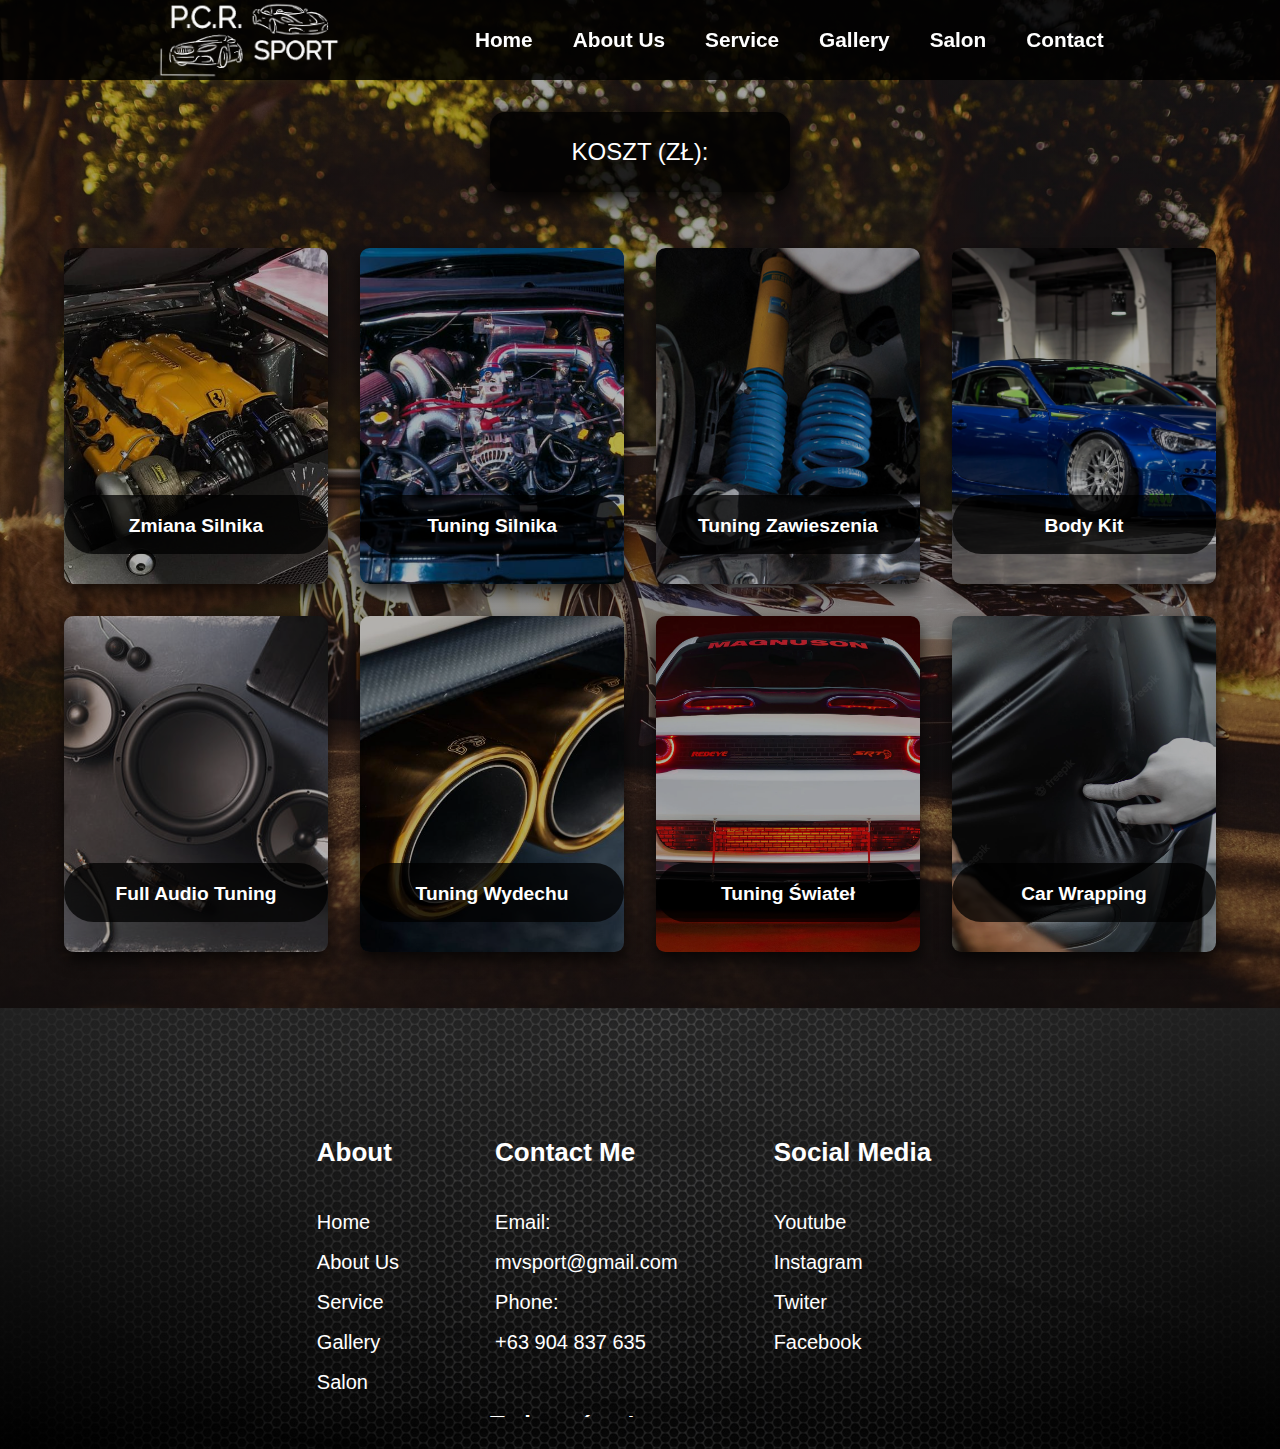
<file: projekty/Serwis samochodowy (Usługi nowe), Mateusz Irzyk 3TIa/usługi.html>
<!DOCTYPE html>
<html lang="en">
<head>
    <meta charset="UTF-8">
    <meta http-equiv="X-UA-Compatible" content="IE=edge">
    <meta name="viewport" content="width=device-width, initial-scale=1.0">
    <title>P.C.R Sport - Service</title>
    <link rel="stylesheet" href="https://cdnjs.cloudflare.com/ajax/libs/font-awesome/5.15.3/css/all.min.css" integrity="sha512-iBBXm8fW90+nuLcSKlbmrPcLa0OT92xO1BIsZ+ywDWZCvqsWgccV3gFoRBv0z+8dLJgyAHIhR35VZc2oM/gI1w==" crossorigin="anonymous" referrerpolicy="no-referrer" />
    <link rel="stylesheet" href="./css/style2.css">
    <link rel ="icon" href ="./img/freeicon.png" type = "image/icon">
</head>
<body>
    <div class="container">
        <nav id="navbar">
            <a href="./SerwisSamochodowy.html" class="Brand"><img src="./logo zrobione z logomakr/Białe wersja końcowa.png" alt="logo" class="brand-logo"></a>
            <div class="naw">
                <ul>
                    <li><a href="./SerwisSamochodowy.html#home">Home</a></li>
                    <li><a href="./SerwisSamochodowy.html#aboutus">About Us</a></li>
                    <li><a href="./SerwisSamochodowy.html#service">Service</a></li>
                    <li><a href="./SerwisSamochodowy.html#gallery">Gallery</a></li>
                    <li><a href="./SerwisSamochodowy.html#salon">Salon</a></li>
                    <li><a href="./SerwisSamochodowy.html#contact">Contact</a></li>
                </ul>
            </div>
        </nav>
        <section id="service">
            <div class="wynik-place">
                <div class="service-wynik">
                    <p id="output">koszt (zł):</p>
                </div>
            </div>
            <div class="service-grid">
                <div class="service">
                    <input type="checkbox" id="usl1" onclick="zaplata()"/>
                    <label for="usl1">
                        <img class="l-img l1" src="./img/usługi/engineswap.jpg" alt="engine swap">
                    </label>
                    <div class="service-content">
                        <h1 class="service-tytul">
                            Zmiana Silnika
                        </h1>
                    </div> 
                </div>
                <div class="service">
                    <input type="checkbox" id="usl2" onclick="zaplata()"/>
                    <label for="usl2">
                        <img class="l-img l2" src="./img/usługi/enginet.jpg" alt="engine swap">
                    </label>
                    <div class="service-content">
                        <h1 class="service-tytul">
                            Tuning Silnika
                        </h1>
                    </div>  
                </div>
                <div class="service">
                    <input type="checkbox" id="usl3" onclick="zaplata()"/>
                    <label for="usl3">
                        <img class="l-img l3" src="./img/usługi/suspension.jpg" alt="engine swap">
                    </label>
                    <div class="service-content">
                        <h1 class="service-tytul">
                            Tuning Zawieszenia
                        </h1>
                    </div>  
                </div>
                <div class="service">
                    <input type="checkbox" id="usl4" onclick="zaplata()"/>
                    <label for="usl4">
                        <img class="l-img l4"  src="./img/usługi/bodykit4.webp" alt="engine swap">
                    </label>
                    <div class="service-content">
                        <h1 class="service-tytul">
                            Body Kit
                        </h1>
                    </div>  
                </div>
                <div class="service">
                    <input type="checkbox" id="usl5" onclick="zaplata()"/>
                    <label for="usl5">
                        <img class="l-img l5" src="./img/usługi/audio.jpg" alt="engine swap">
                    </label>
                    <div class="service-content">
                        <h1 class="service-tytul">
                            Full Audio Tuning
                        </h1>
                    </div>  
                </div>
                <div class="service">
                    <input type="checkbox" id="usl6" onclick="zaplata()"/>
                    <label for="usl6">
                        <img class="l-img l6" src="./img/usługi/wydech.jpg" alt="engine swap">
                    </label>
                    <div class="service-content">
                        <h1 class="service-tytul">
                            Tuning wydechu 
                        </h1>
                    </div>  
                </div>
                <div class="service">
                    <input type="checkbox" id="usl7" onclick="zaplata()"/>
                    <label for="usl7">
                        <img class="l-img l7" src="./img/usługi/światła.webp" alt="engine swap">
                    </label>
                    <div class="service-content">
                        <h1 class="service-tytul">
                            Tuning Świateł
                        </h1>
                    </div>  
                </div>
                <div class="service">
                    <input type="checkbox" id="usl8" onclick="zaplata()"/>
                    <label for="usl8">
                        <img class="l-img l8" src="./img/usługi/oklejina1.webp" alt="engine swap">
                    </label>
                    <div class="service-content">
                        <h1 class="service-tytul">
                            Car Wrapping
                        </h1>
                    </div>  
                </div>
            </div>
        </section>
        <div id="contact">
            <div class="footer-conatiner">
                <section class="footer">
                    <div class="footer">
                        <div class="footer-items footer-1">
                            <h2>About</h2>
                            <a href="./SerwisSamochodowy.html#home">Home</a>
                            <a href="./SerwisSamochodowy.html#aboutus">About Us</a>
                            <a href="#service">Service</a>
                            <a href="./SerwisSamochodowy.html#gallery">Gallery</a>
                            <a href="./SerwisSamochodowy.html#salon">Salon</a>
                        </div>
                        <div class="footer-items footer-2">
                            <h2>Contact Me</h2>
                            <p>Email:</p>
                                <a href="#contact">mvsport@gmail.com</a>
                            <p>Phone:</p>
                                <a href="#contact">+63 904 837 635</a>
                        </div>
                        <div class="footer-items footer-3">
                            <h2>Social Media</h2>
                            <a href="#contact">Youtube</a>
                            <a href="#contact">Instagram</a>
                            <a href="#contact">Twiter</a>
                            <a href="#contact">Facebook</a>
                        </div>
                        <div class="footer-mapp">
                            <h2 class="mapa">Tu jesteśmy!</h2>
                            <div>
                                <iframe src="https://www.google.com/maps/embed?pb=!1m18!1m12!1m3!1d423283.4355486934!2d-118.69191444634339!3d34.02073049814805!2m3!1f0!2f0!3f0!3m2!1i1024!2i768!4f13.1!3m3!1m2!1s0x80c2c75ddc27da13%3A0xe22fdf6f254608f4!2sLos%20Angeles%2C%20Kalifornia%2C%20Stany%20Zjednoczone!5e0!3m2!1spl!2spl!4v1653736891746!5m2!1spl!2spl" width="100%" height="200px" style="border:0;" allowfullscreen="" loading="lazy" referrerpolicy="no-referrer-when-downgrade"></iframe>
                            </div>
                            <!--<input id="email-footer" type="email" placeholder="..." >
                            <input type="submit" value="Send" id="footer-email-btn">-->
                        </div>
                    </div>
                </section>
            </div>
        </div>
    </div>
    <script type="text/javascript">
        var lastScrollTop = 0;
            navbar = document.getElementById("navbar")
        window.addEventListener("scroll", function(){
            var scrollTop = window.pageYOffset || document
                .documentElement.scrollTop;
            if (scrollTop > lastScrollTop){
                navbar.style.top="-80px";
            } else {
                navbar.style.top="0";
            }
            lastScrollTop = scrollTop;
        })

        function zaplata() {
            var cena=0;
            if(document.getElementById('usl1').checked) cena+=32000;
            if(document.getElementById('usl2').checked) cena+=4700;
            if(document.getElementById('usl3').checked) cena+=5100;
            if(document.getElementById('usl4').checked) cena+=9300;
            if(document.getElementById('usl5').checked) cena+=2600;
            if(document.getElementById('usl6').checked) cena+=1500;
            if(document.getElementById('usl7').checked) cena+=3000;
            if(document.getElementById('usl8').checked) cena+=16800;

            document.getElementById('output').innerHTML="koszt (zł): "+cena;
        }
      </script>
</body>
</html>
</file>
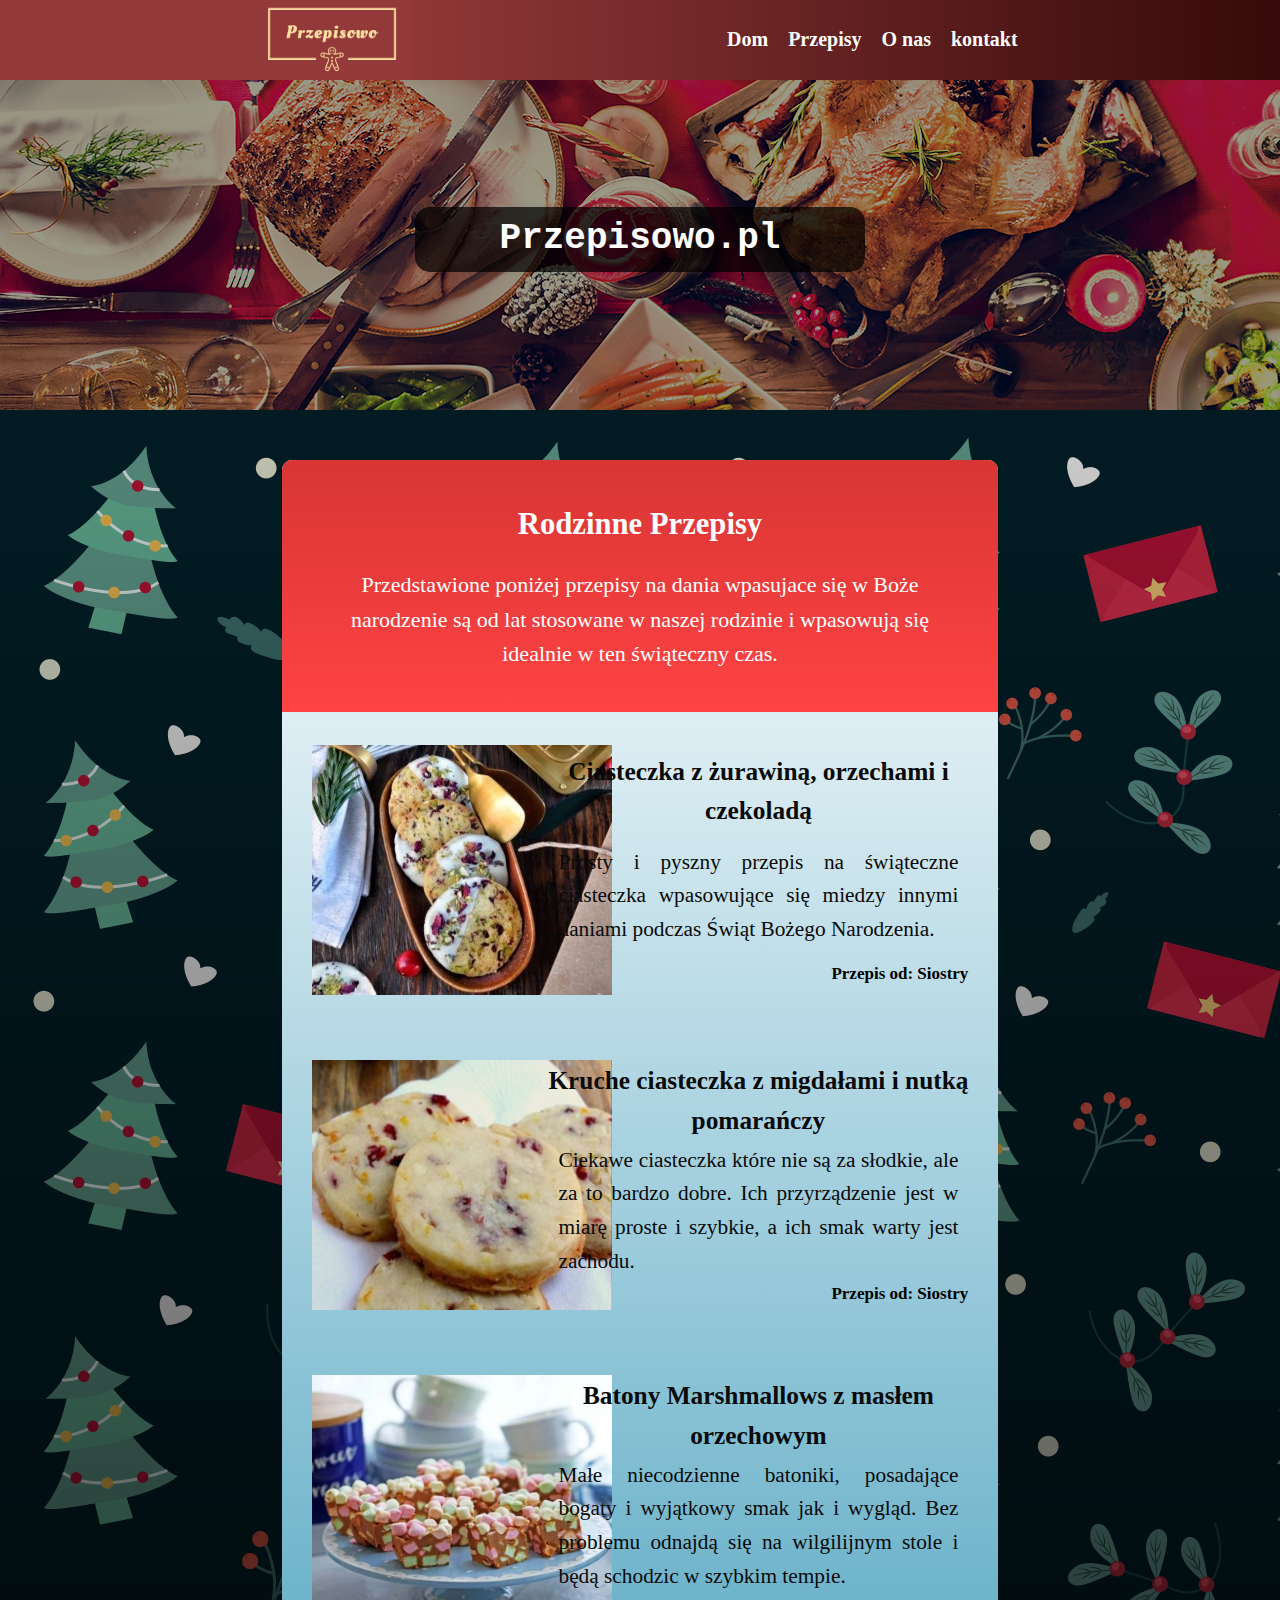
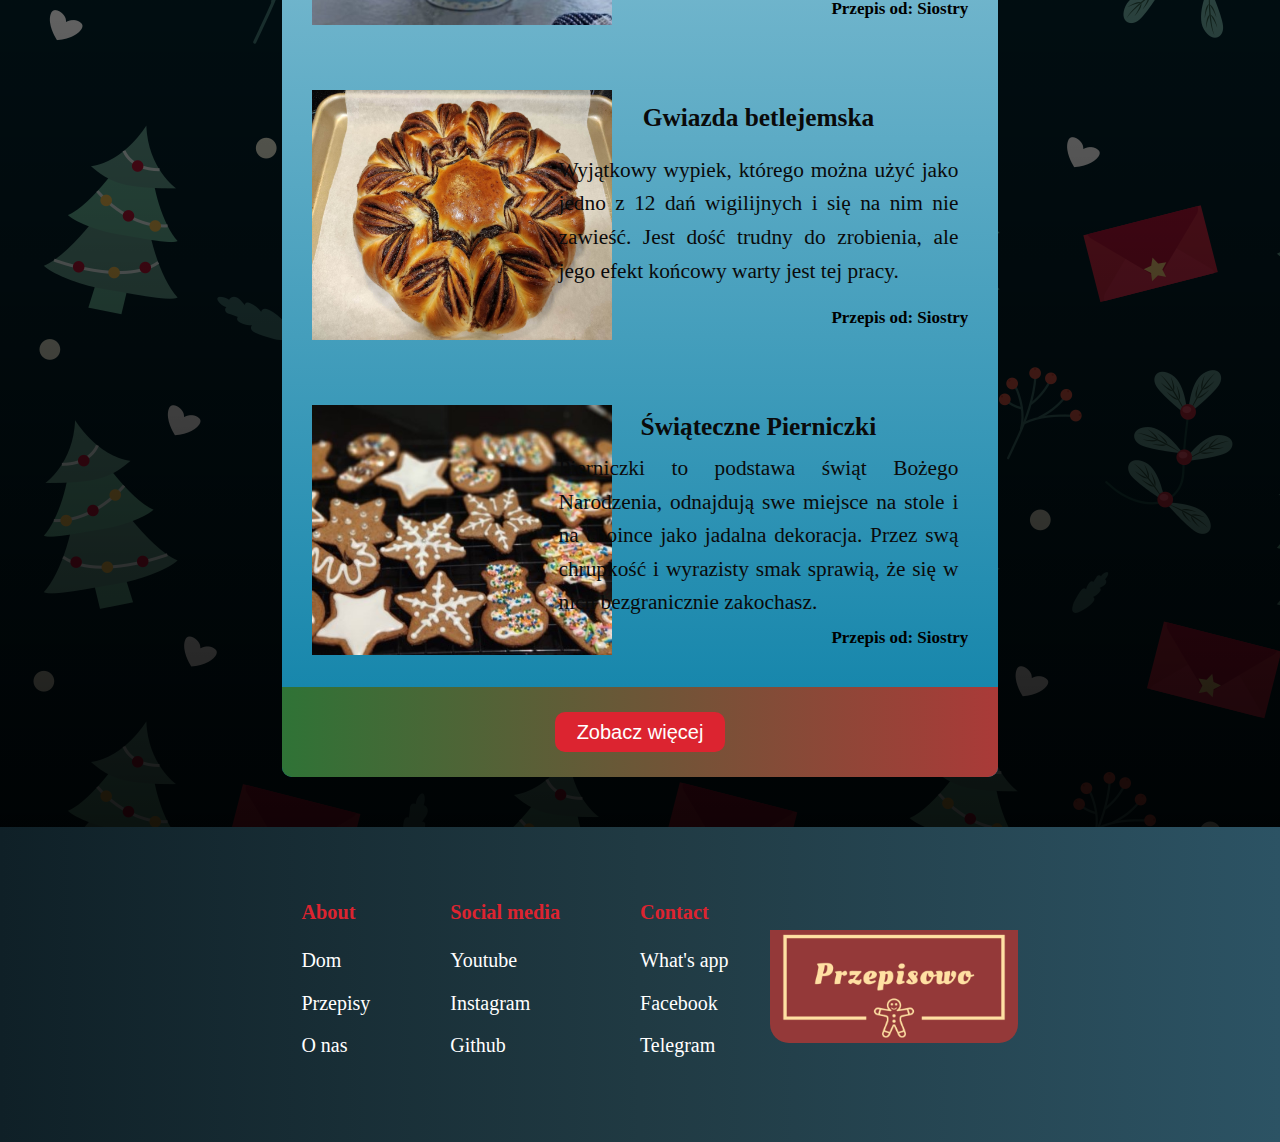
<file: projekty/Strona z przepisami (koniec), Mateusz Irzyk 3TIa/Przepisowo.html>
<!DOCTYPE html>
<html lang="en">
    <head>
        <meta charset="UTF-8">
        <meta http-equiv="X-UA-Compatible" content="IE=edge">
        <meta name="viewport" content="width=device-width, initial-scale=1.0">
        <title>Przpisxwx.pl</title>
        <link rel="stylesheet" href="./css/style.css">
        <script defer src="./js/script1.js"></script>
    </head>
    <body>
        <!--Mateusz Irzyk 3TIa, główna strona-->
        <div class="container">
            <div class="nav-bar">
                <nav>
                    <a href="#" class="logo"><img src="./img/logo/linkedin_banner_image_1.png" alt="przepisxwx" class="logo-img"></a>
                    <ul>
                        <li><a href="#">Dom</a></li>
                        <li><a href="./Przepisy/przepisy.html">Przepisy</a></li>
                        <li><a href="./O nas/About.html">O nas</a></li>
                        <li><a href="#contact">kontakt</a></li>
                    </ul>
                </nav>
                <div id="progres"></div>
            </div>
            <section id="banner">
                <div class="bname">
                    <div class="banner-content-area">
                        <h2 class="banner-content">Przepisowo.pl</h2>
                    </div>
                </div>
            </section>
            <section id="home">
                <div class="home-content">
                    <div class="home-entry">
                        <h3>Rodzinne Przepisy</h3>
                        <p>Przedstawione poniżej przepisy na dania wpasujace się w Boże narodzenie są od lat stosowane w naszej rodzinie i wpasowują się idealnie w ten świąteczny czas.</p>
                    </div>
                    <div class="home-grid">
                        <div class="home-recipe recipe-1">
                            <div class="h-left">
                                <a href="./dania świateczne/Danie pierwsze.html"><img src="./img/dania/ciastka1.jpg" alt="Potrawa"></a>
                            </div>
                            <div class="h-right">
                                <div class="home-right-place">
                                    <a href="./dania świateczne/Danie pierwsze.html" class="potrawa-n"><h2>Ciasteczka z żurawiną, orzechami i czekoladą</h2></a>
                                    <p>Prosty i pyszny przepis na świąteczne ciasteczka wpasowujące się miedzy innymi daniami podczas Świąt Bożego Narodzenia. </p>
                                    <span class="home-recipe-autor">Przepis od: Siostry</span>
                                </div>
                            </div>
                        </div>
                        <div class="home-recipe recipe-2">
                            <div class="h-left">
                                <a href="./dania świateczne/Danie drugie.html"><img src="./img/dania/ciastka2.jpg" alt="Potrawa"></a>
                            </div>
                            <div class="h-right">
                                <div class="home-right-place">
                                    <a href="./dania świateczne/Danie drugie.html" class="potrawa-n"><h2>Kruche ciasteczka z migdałami i nutką pomarańczy</h2></a>
                                    <p>Ciekawe ciasteczka które nie są za słodkie, ale za to bardzo dobre. Ich przyrządzenie jest w miarę proste i szybkie, a ich smak warty jest zachodu.</p>
                                    <span class="home-recipe-autor">Przepis od: Siostry</span>
                                </div>
                            </div>
                        </div>
                        <div class="home-recipe recipe-3">
                            <div class="h-left">
                                <a href="./dania świateczne/Danie trzecie.html"><img src="./img/dania/ciastka3.jpg" alt="Potrawa"></a>
                            </div>
                            <div class="h-right">
                                <div class="home-right-place">
                                    <a href="./dania świateczne/Danie trzecie.html" class="potrawa-n"><h2>Batony Marshmallows z masłem orzechowym</h2></a>
                                    <p>Małe niecodzienne batoniki, posadające bogaty i wyjątkowy smak jak i wygląd. Bez problemu odnajdą się na wilgilijnym stole i będą schodzic w szybkim tempie.</p>
                                    <span class="home-recipe-autor">Przepis od: Siostry</span>
                                </div>
                            </div>
                        </div>
                        <div class="home-recipe recipe-4">
                            <div class="h-left">
                                <a href="./dania świateczne/Danie czwarte.html"><img src="./img/dania/ciastka4.jpg" alt="Potrawa"></a>
                            </div>
                            <div class="h-right">
                                <div class="home-right-place">
                                    <a href="./dania świateczne/Danie czwarte.html" class="potrawa-n"><h2>Gwiazda betlejemska</h2></a>
                                    <p>Wyjątkowy wypiek, którego można użyć jako jedno z 12 dań wigilijnych i się na nim nie zawieść. Jest dość trudny do zrobienia, ale jego efekt końcowy warty jest tej pracy.</p>
                                    <span class="home-recipe-autor">Przepis od: Siostry</span>
                                </div>
                            </div>
                        </div>
                        <div class="home-recipe recipe-5">
                            <div class="h-left">
                                <a href="./dania świateczne/Danie piąte.html"><img src="./img/dania/ciastka5.jpg" alt="Potrawa"></a>
                            </div>
                            <div class="h-right">
                                <div class="home-right-place">
                                    <a href="./dania świateczne/Danie piąte.html" class="potrawa-n"><h2>Świąteczne Pierniczki</h2></a>
                                    <p>Pierniczki to podstawa świąt Bożego Narodzenia, odnajdują swe miejsce na stole i na choince jako jadalna dekoracja. Przez swą chrupkość i wyrazisty smak sprawią, że się w nich bezgranicznie zakochasz.</p>
                                    <span class="home-recipe-autor">Przepis od: Siostry</span>
                                </div>
                            </div>
                        </div>
                        <div class="home-btn">
                            <a href="./Przepisy/przepisy.html"><button class="btn-h">Zobacz więcej</button></a>
                        </div>
                    </div>
                </div>
            </section>
            <section id="contact">
                <footer>
                        <div class="footer-items footer-1">
                            <h3>About</h3>
                            <a href="#home">Dom</a>
                            <a href="./Przepisy/przepisy.html">Przepisy</a>
                            <a href="./O nas/About.html">O nas</a>
                        </div>
                        <div class="footer-items footer-2">
                            <h3>Social media</h3>
                            <a href="https://music.youtube.com/watch?v=BqVe_agO9IE&feature=share">Youtube</a>
                            <a href="https://www.instagram.com/p/CmALDWxvEdn/?utm_source=ig_web_button_share_sheet">Instagram</a>
                            <a href="https://github.com/">Github</a>
                        </div>
                        <div class="footer-items footer-3">
                            <h3>Contact</h3>
                            <a href="https://web.whatsapp.com/">What's app</a>
                            <a href="https://www.facebook.com/">Facebook</a>
                            <a href="https://telegram.org/">Telegram</a>
                        </div>
                        <div class="footer-logo">
                            <img src="./img/logo/instagram_profile_image.png" alt="logo" class="f-logo">
                        </div>
                </footer>
            </section>
        </div>
    </body>
</html>
</file>
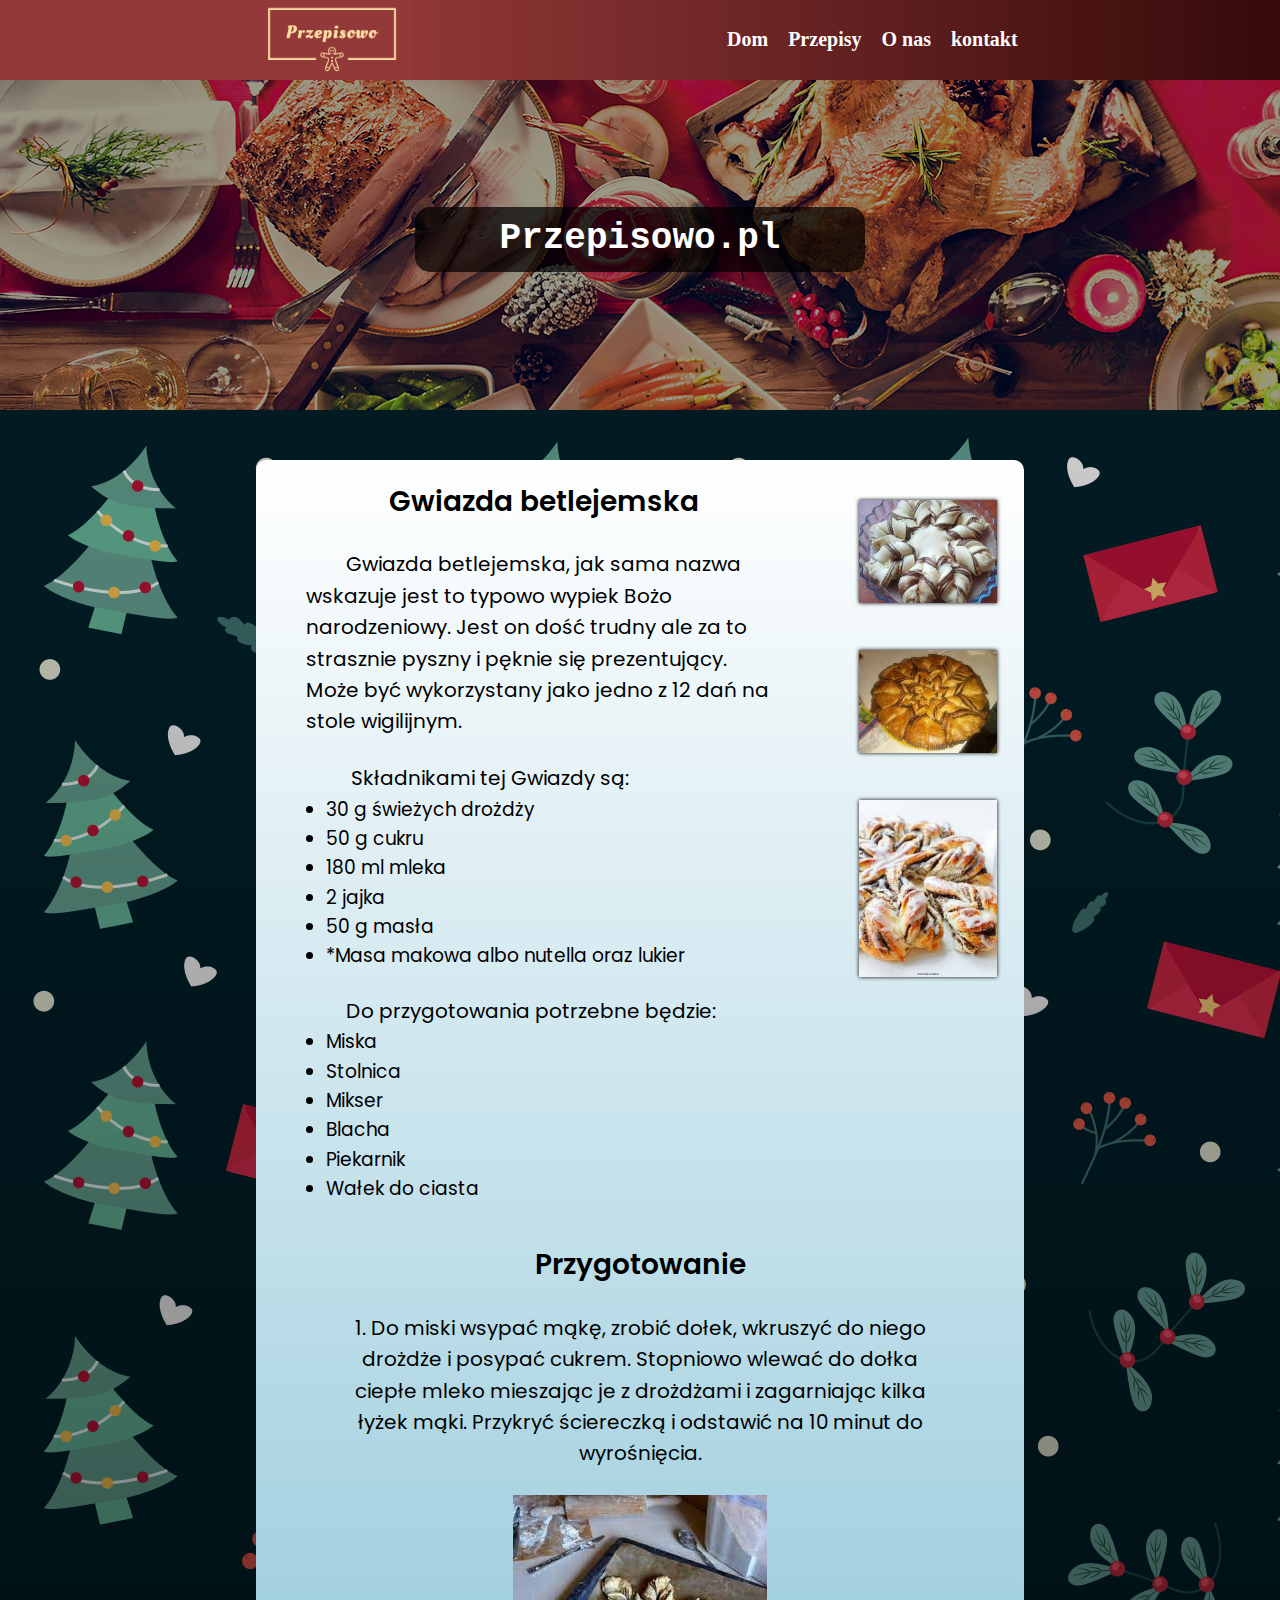
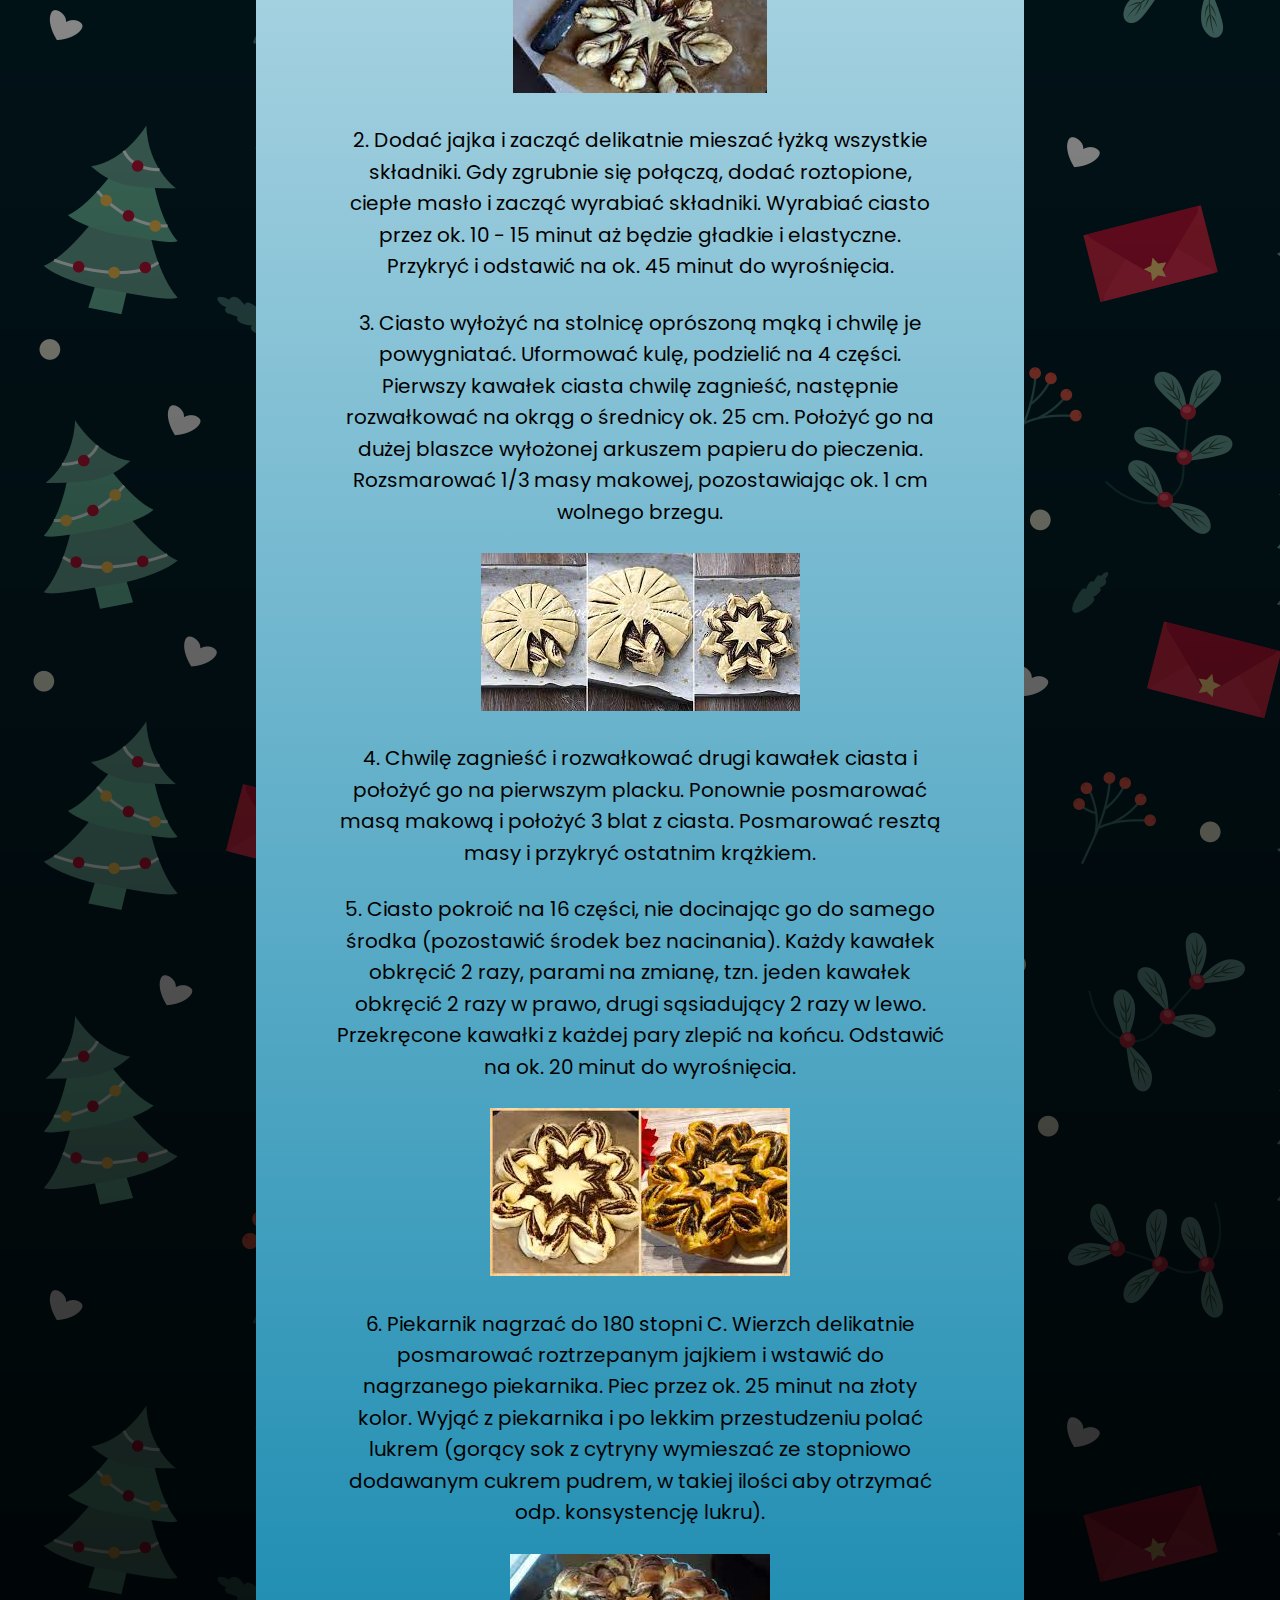
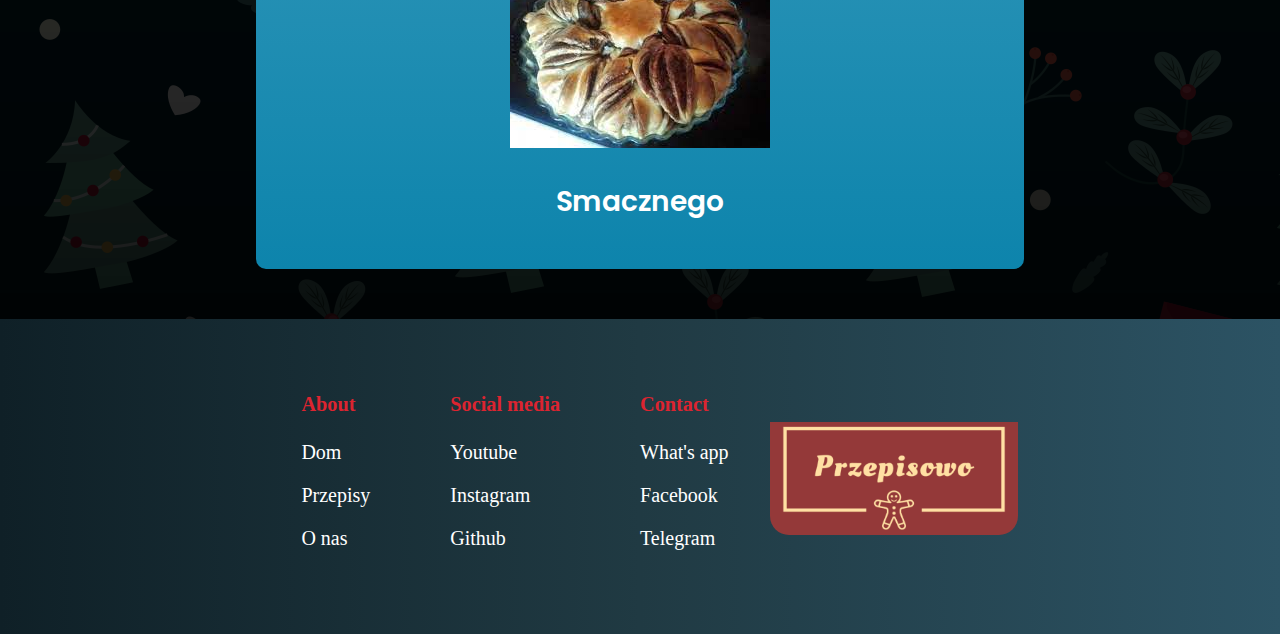
<file: projekty/Strona z przepisami (koniec), Mateusz Irzyk 3TIa/dania świateczne/Danie czwarte.html>
<!DOCTYPE html>
<html lang="en">
    <head>
        <meta charset="UTF-8">
        <meta http-equiv="X-UA-Compatible" content="IE=edge">
        <meta name="viewport" content="width=device-width, initial-scale=1.0">
        <title>Gwiazda betlejemska</title>
        <link rel="stylesheet" href="./css/style.css">
        <script defer src="./js/script1.js"></script>
    </head>
    <body>
        <!--Mateusz Irzyk 3TIa, Czwarte danie-->
        <div class="container">
            <div class="nav-bar">
                <nav>
                    <a href="../Przepisowo.html" class="logo"><img src="./img/logo/linkedin_banner_image_1.png" alt="przepisxwx" class="logo-img"></a>
                    <ul>
                        <li><a href="../Przepisowo.html">Dom</a></li>
                        <li><a href="../Przepisy/przepisy.html">Przepisy</a></li>
                        <li><a href="../O nas/About.html">O nas</a></li>
                        <li><a href="#contact">kontakt</a></li>
                    </ul>
                </nav>
                <div id="progres"></div>
            </div>
            <section id="banner">
                <div class="bname">
                    <div class="banner-content-area">
                        <h2 class="banner-content">Przepisowo.pl</h2>
                    </div>
                </div>
            </section>
            <section id="home">
                <div class="home-content">
                    <div class="skladniki">
                        <aside class="left-side">
                            <div class="zawartosc">
                                <h2>Gwiazda betlejemska</h2>
                                <br>
                                <p class="opis-dania danie-4">&emsp;&emsp;Gwiazda betlejemska, jak sama nazwa wskazuje jest to typowo wypiek Bożo narodzeniowy. Jest on dość trudny ale za to strasznie pyszny i pęknie się prezentujący. Może być wykorzystany jako jedno z 12 dań na stole wigilijnym. </p>
                                <br>
                                <p>&emsp; &emsp;Składnikami tej Gwiazdy są: </p>
                                <ul class="sklad sklad-4">
                                    <li>30 g świeżych drożdży</li>
                                    <li>50 g cukru</li>
                                    <li>180 ml mleka</li>
                                    <li>2 jajka</li>
                                    <li>50 g masła</li>
                                    <li>*Masa makowa albo nutella oraz lukier</li>
                                </ul>
                                <br>
                                <p>&emsp;&emsp;Do przygotowania potrzebne będzie: </p>
                                <ul class="przyrządy przy-4">
                                    <li>Miska</li>
                                    <li>Stolnica</li>
                                    <li>Mikser</li>
                                    <li>Blacha</li>
                                    <li>Piekarnik</li>
                                    <li>Wałek do ciasta</li>
                                </ul>
                            </div>
                        </aside>
                        <div class="right-side">
                            <img src="./img/ciacho4/1.jpg" alt="ciacho">
                            <img src="./img/ciacho4/3.jpg" alt="ciacho">
                            <img src="./img/ciacho4/7.jpg" alt="ciacho">
                        </div>
                    </div>
                   <div class="przygotowanie">
                        <div class="przygotowanie-place">
                            <h2>Przygotowanie</h2>
                            <br>
                            <ol>
                                <li>Do miski wsypać mąkę, zrobić dołek, wkruszyć do niego drożdże i posypać cukrem. Stopniowo wlewać do dołka ciepłe mleko mieszając je z drożdżami i zagarniając kilka łyżek mąki. Przykryć ściereczką i odstawić na 10 minut do wyrośnięcia.</li>
                                <br>
                                <img src="./img/ciacho4/4.jpg" alt="Potrawa">
                                <br>
                                <br>
                                <li>Dodać jajka i zacząć delikatnie mieszać łyżką wszystkie składniki. Gdy zgrubnie się połączą, dodać roztopione, ciepłe masło i zacząć wyrabiać składniki. Wyrabiać ciasto przez ok. 10 - 15 minut aż będzie gładkie i elastyczne. Przykryć i odstawić na ok. 45 minut do wyrośnięcia.</li>
                                <br>
                                <li>Ciasto wyłożyć na stolnicę oprószoną mąką i chwilę je powygniatać. Uformować kulę, podzielić na 4 części. Pierwszy kawałek ciasta chwilę zagnieść, następnie rozwałkować na okrąg o średnicy ok. 25 cm. Położyć go na dużej blaszce wyłożonej arkuszem papieru do pieczenia. Rozsmarować 1/3 masy makowej, pozostawiając ok. 1 cm wolnego brzegu.</li>
                                <br>
                                <img src="./img/ciacho4/2.jpg" alt="Potrawa">
                                <br>
                                <br>
                                <li>Chwilę zagnieść i rozwałkować drugi kawałek ciasta i położyć go na pierwszym placku. Ponownie posmarować masą makową i położyć 3 blat z ciasta. Posmarować resztą masy i przykryć ostatnim krążkiem.</li>
                                <br>
                                <li>Ciasto pokroić na 16 części, nie docinając go do samego środka (pozostawić środek bez nacinania). Każdy kawałek obkręcić 2 razy, parami na zmianę, tzn. jeden kawałek obkręcić 2 razy w prawo, drugi sąsiadujący 2 razy w lewo. Przekręcone kawałki z każdej pary zlepić na końcu. Odstawić na ok. 20 minut do wyrośnięcia.</li>
                                <br>
                                <img src="./img/ciacho4/6.jpg" alt="Potrawa">
                                <br>
                                <br>
                                <li>Piekarnik nagrzać do 180 stopni C. Wierzch delikatnie posmarować roztrzepanym jajkiem i wstawić do nagrzanego piekarnika. Piec przez ok. 25 minut na złoty kolor. Wyjąć z piekarnika i po lekkim przestudzeniu polać lukrem (gorący sok z cytryny wymieszać ze stopniowo dodawanym cukrem pudrem, w takiej ilości aby otrzymać odp. konsystencję lukru).</li>
                                <br>
                                <img src="./img/ciacho4/5.jpg" alt="Potrawa">
                                <br>
                            </ol>
                            <br>
                            <h2 class="smaczne">Smacznego</h2>
                            <br>
                        </div>
                   </div>
                </div>
            </section>
            <section id="contact">
                <footer>
                    <div class="footer-items footer-1">
                        <h3>About</h3>
                        <a href="../Przepisowo.html">Dom</a>
                        <a href="../Przepisy/przepisy.html">Przepisy</a>
                        <a href="../O nas/About.html">O nas</a>
                    </div>
                    <div class="footer-items footer-2">
                        <h3>Social media</h3>
                        <a href="https://music.youtube.com/watch?v=BqVe_agO9IE&feature=share">Youtube</a>
                        <a href="https://www.instagram.com/p/CmALDWxvEdn/?utm_source=ig_web_button_share_sheet">Instagram</a>
                        <a href="https://github.com/">Github</a>
                    </div>
                    <div class="footer-items footer-3">
                        <h3>Contact</h3>
                        <a href="https://web.whatsapp.com/">What's app</a>
                        <a href="https://www.facebook.com/">Facebook</a>
                        <a href="https://telegram.org/">Telegram</a>
                    </div>
                    <div class="footer-logo">
                        <img src="./img/logo/instagram_profile_image.png" alt="logo" class="f-logo">
                    </div>
                </footer>
            </section>
        </div>
    </body>
</html>
</file>
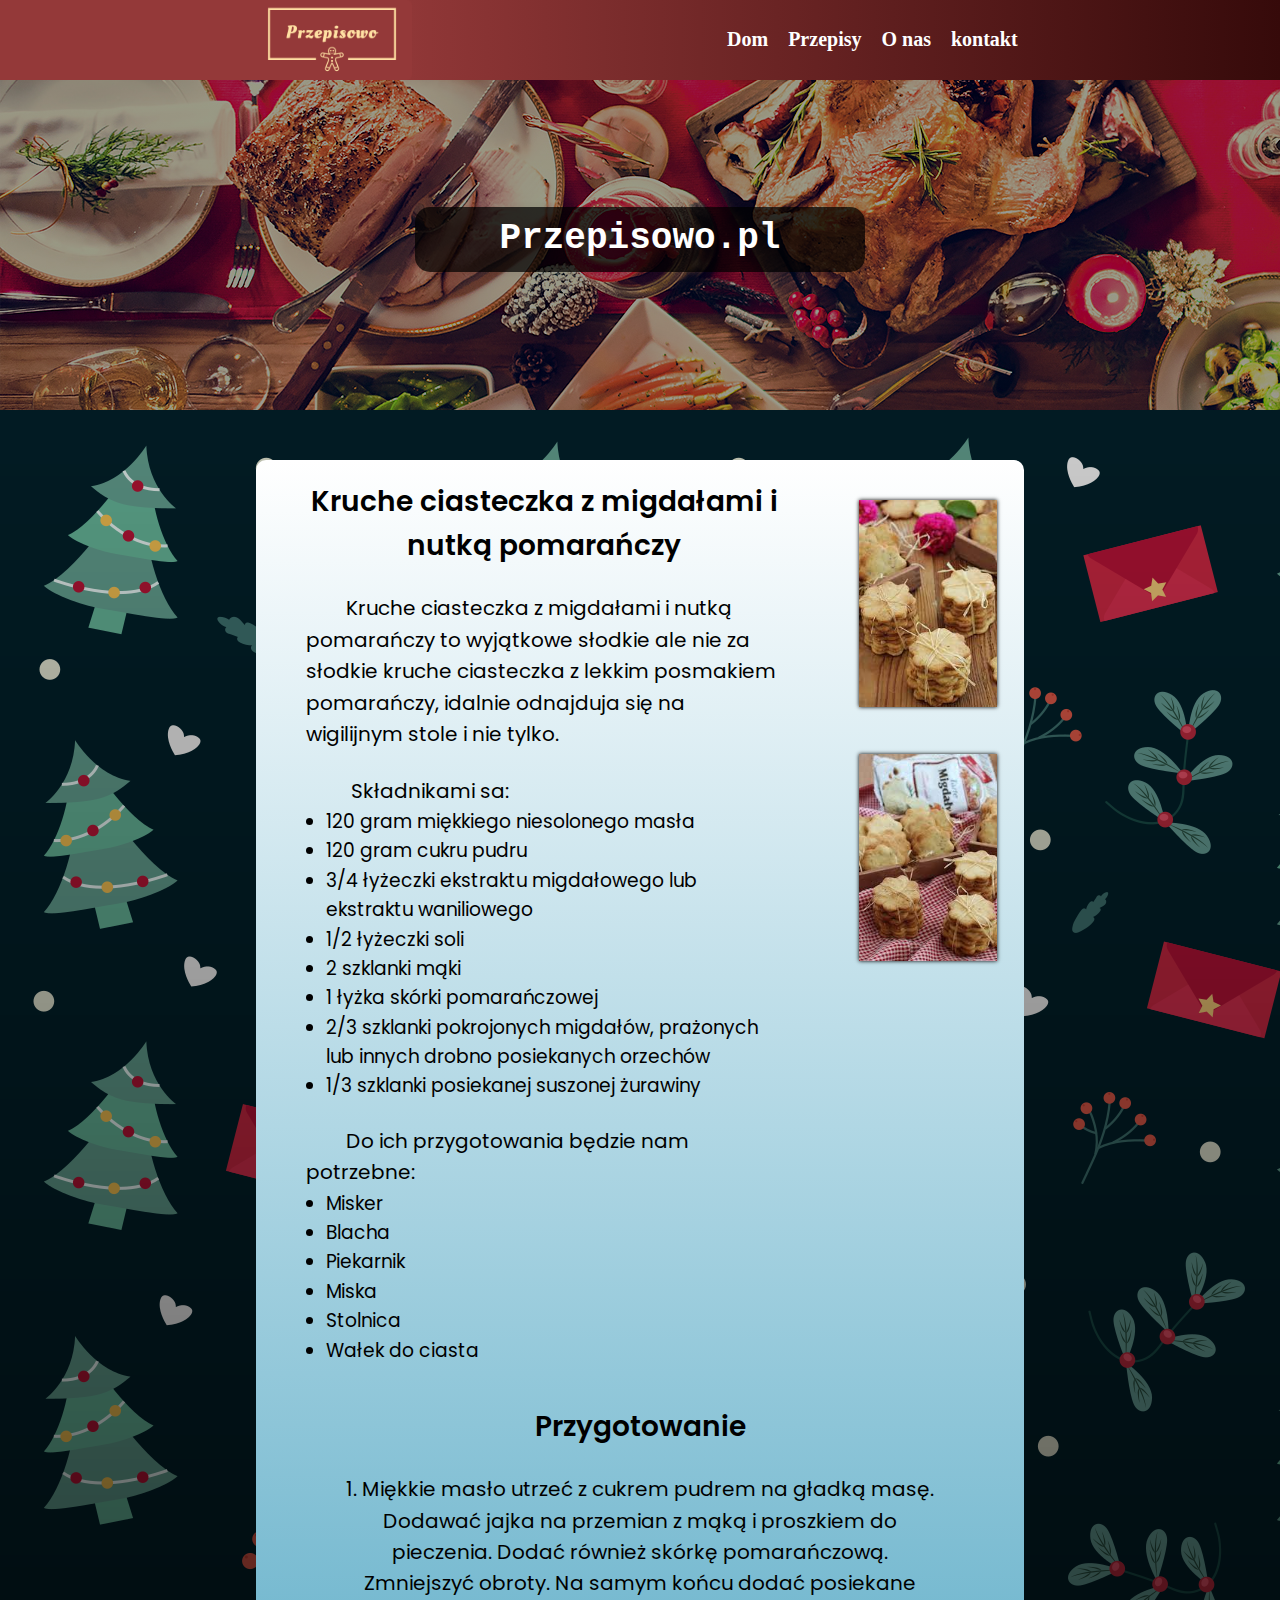
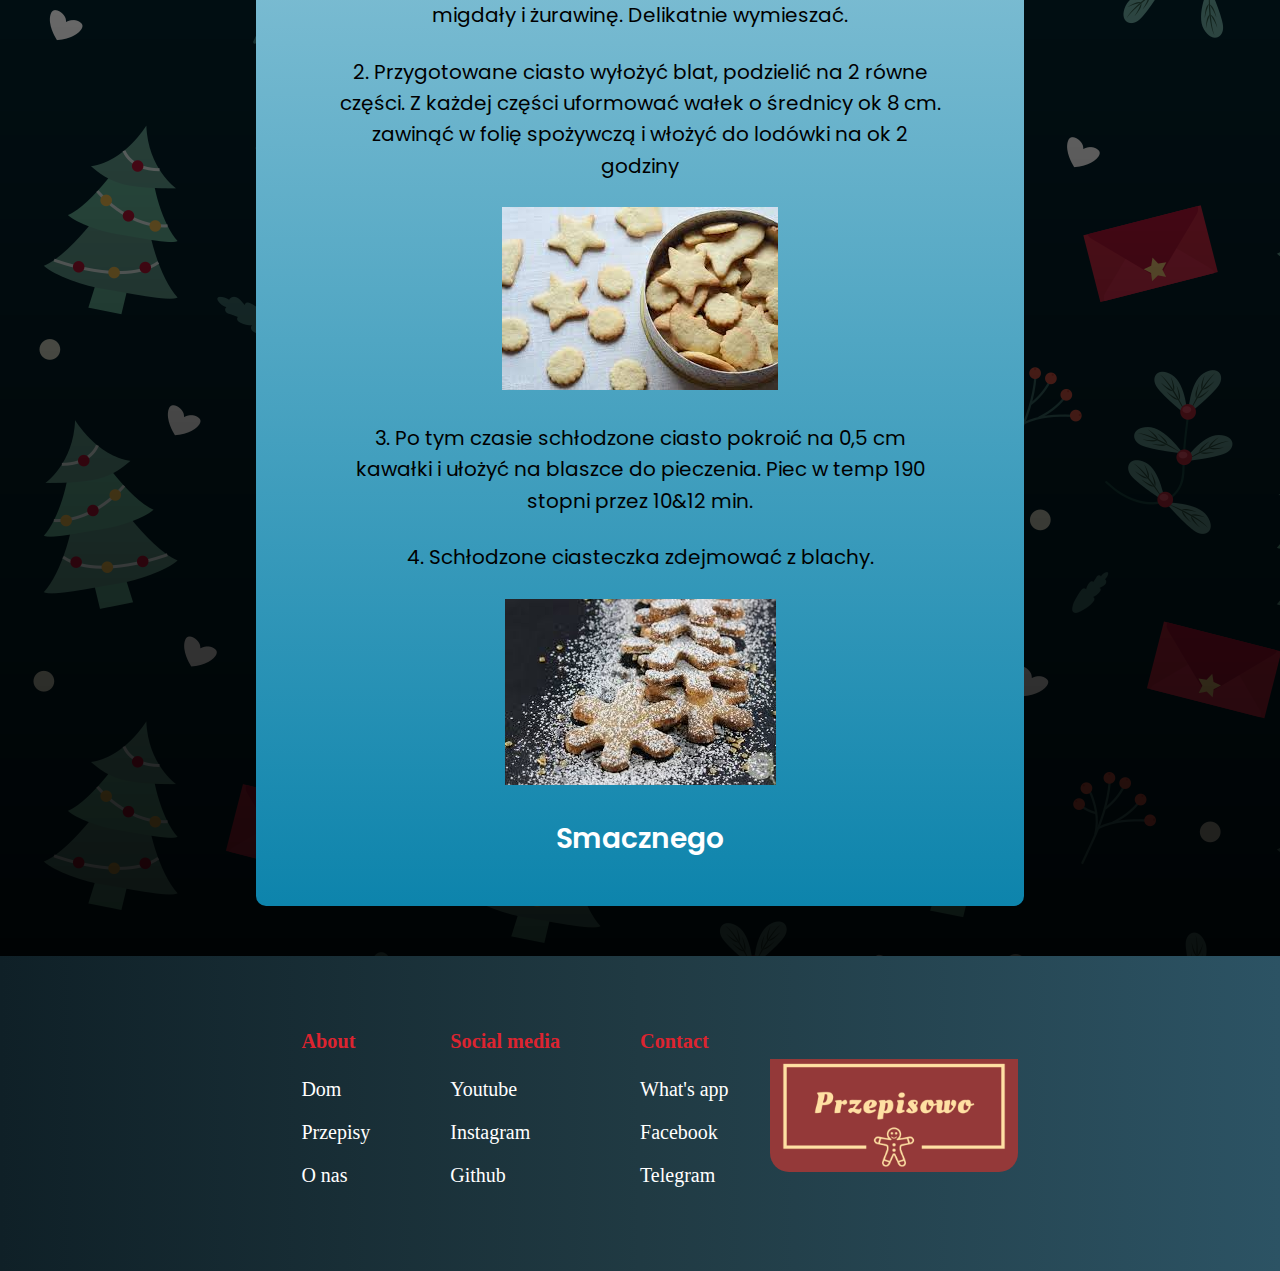
<file: projekty/Strona z przepisami (koniec), Mateusz Irzyk 3TIa/dania świateczne/Danie drugie.html>
<!DOCTYPE html>
<html lang="en">
    <head>
        <meta charset="UTF-8">
        <meta http-equiv="X-UA-Compatible" content="IE=edge">
        <meta name="viewport" content="width=device-width, initial-scale=1.0">
        <title>Kruche ciasteczka z migdałami i nutką pomarańczy.</title>
        <link rel="stylesheet" href="./css/style.css">
        <script defer src="./js/script1.js"></script>
    </head>
    <body>
        <!--Mateusz Irzyk 3TIa, Drugie danie-->
        <div class="container">
            <div class="nav-bar">
                <nav>
                    <a href="../Przepisowo.html" class="logo"><img src="./img/logo/linkedin_banner_image_1.png" alt="przepisxwx" class="logo-img"></a>
                    <ul>
                        <li><a href="../Przepisowo.html">Dom</a></li>
                        <li><a href="../Przepisy/przepisy.html">Przepisy</a></li>
                        <li><a href="../O nas/About.html">O nas</a></li>
                        <li><a href="#contact">kontakt</a></li>
                    </ul>
                </nav>
                <div id="progres"></div>
            </div>
            <section id="banner">
                <div class="bname">
                    <div class="banner-content-area">
                        <h2 class="banner-content">Przepisowo.pl</h2>
                    </div>
                </div>
            </section>
            <section id="home">
                <div class="home-content">
                    <div class="skladniki">
                        <aside class="left-side">
                            <div class="zawartosc">
                                <h2>Kruche ciasteczka z migdałami i nutką pomarańczy</h2>
                                <br>
                                <p class="opis-dania danie-2">&emsp;&emsp;Kruche ciasteczka z migdałami i nutką pomarańczy to wyjątkowe słodkie ale nie za słodkie kruche ciasteczka z lekkim posmakiem pomarańczy, idalnie odnajduja się na wigilijnym stole i nie tylko.</p>
                                <br>
                                <p>&emsp; &emsp;Składnikami sa: </p>
                                <ul class="sklad sklad-2">
                                    <li>120 gram  miękkiego niesolonego masła</li>
                                    <li>120 gram cukru pudru </li>
                                    <li>3/4 łyżeczki ekstraktu migdałowego lub ekstraktu waniliowego</li>
                                    <li>1/2 łyżeczki soli</li>
                                    <li>2 szklanki mąki</li>
                                    <li>1 łyżka skórki pomarańczowej</li>
                                    <li>2/3 szklanki pokrojonych migdałów, prażonych lub innych drobno posiekanych orzechów</li>
                                    <li>1/3 szklanki posiekanej suszonej żurawiny</li>
                                </ul>
                                <br>
                                <p>&emsp;&emsp;Do ich przygotowania będzie nam potrzebne: </p>
                                <ul class="przyrządy przy-2">
                                    <li>Misker</li>
                                    <li>Blacha</li>
                                    <li>Piekarnik</li>
                                    <li>Miska</li>
                                    <li>Stolnica</li>
                                    <li>Wałek do ciasta</li>
                                </ul>
                            </div>
                        </aside>
                        <div class="right-side">
                            <img src="./img/ciacho2/1.jpg" alt="ciacho">
                            <img src="./img/ciacho2/5.jpg" alt="ciacho">
                        </div>
                    </div>
                   <div class="przygotowanie">
                        <div class="przygotowanie-place">
                            <h2>Przygotowanie</h2>
                            <br>
                            <ol>
                                <li>Miękkie masło utrzeć z cukrem pudrem na gładką masę. Dodawać jajka na przemian z mąką i proszkiem do pieczenia. Dodać również skórkę pomarańczową. Zmniejszyć obroty. Na samym końcu dodać posiekane migdały i żurawinę. Delikatnie wymieszać.</li>
                                <br>
                                <li>Przygotowane ciasto wyłożyć blat, podzielić na 2 równe części. Z każdej części uformować wałek o średnicy ok 8 cm. zawinąć w folię spożywczą i włożyć do lodówki na ok 2 godziny </li>
                                <br>
                                <img src="./img/ciacho2/4.jpg" alt="Potrawa">
                                <br>
                                <br>
                                <li>Po tym czasie schłodzone ciasto pokroić na  0,5 cm kawałki i ułożyć na blaszce do pieczenia. Piec w temp 190 stopni przez 10&12 min. </li>
                                <br>
                                <li>Schłodzone ciasteczka zdejmować z blachy.</li>
                                <br>
                                <img src="./img/ciacho2/3.jpg" alt="Potrawa">
                                <br>
                            </ol>
                            <br>
                            <h2 class="smaczne">Smacznego</h2>
                            <br>
                        </div>
                   </div>
                </div>
            </section>
            <section id="contact">
                <footer>
                    <div class="footer-items footer-1">
                        <h3>About</h3>
                        <a href="../Przepisowo.html">Dom</a>
                        <a href="../Przepisy/przepisy.html">Przepisy</a>
                        <a href="../O nas/About.html">O nas</a>
                    </div>
                    <div class="footer-items footer-2">
                        <h3>Social media</h3>
                        <a href="https://music.youtube.com/watch?v=BqVe_agO9IE&feature=share">Youtube</a>
                        <a href="https://www.instagram.com/p/CmALDWxvEdn/?utm_source=ig_web_button_share_sheet">Instagram</a>
                        <a href="https://github.com/">Github</a>
                    </div>
                    <div class="footer-items footer-3">
                        <h3>Contact</h3>
                        <a href="https://web.whatsapp.com/">What's app</a>
                        <a href="https://www.facebook.com/">Facebook</a>
                        <a href="https://telegram.org/">Telegram</a>
                    </div>
                    <div class="footer-logo">
                        <img src="./img/logo/instagram_profile_image.png" alt="logo" class="f-logo">
                    </div>
                </footer>
            </section>
        </div>
    </body>
</html>
</file>
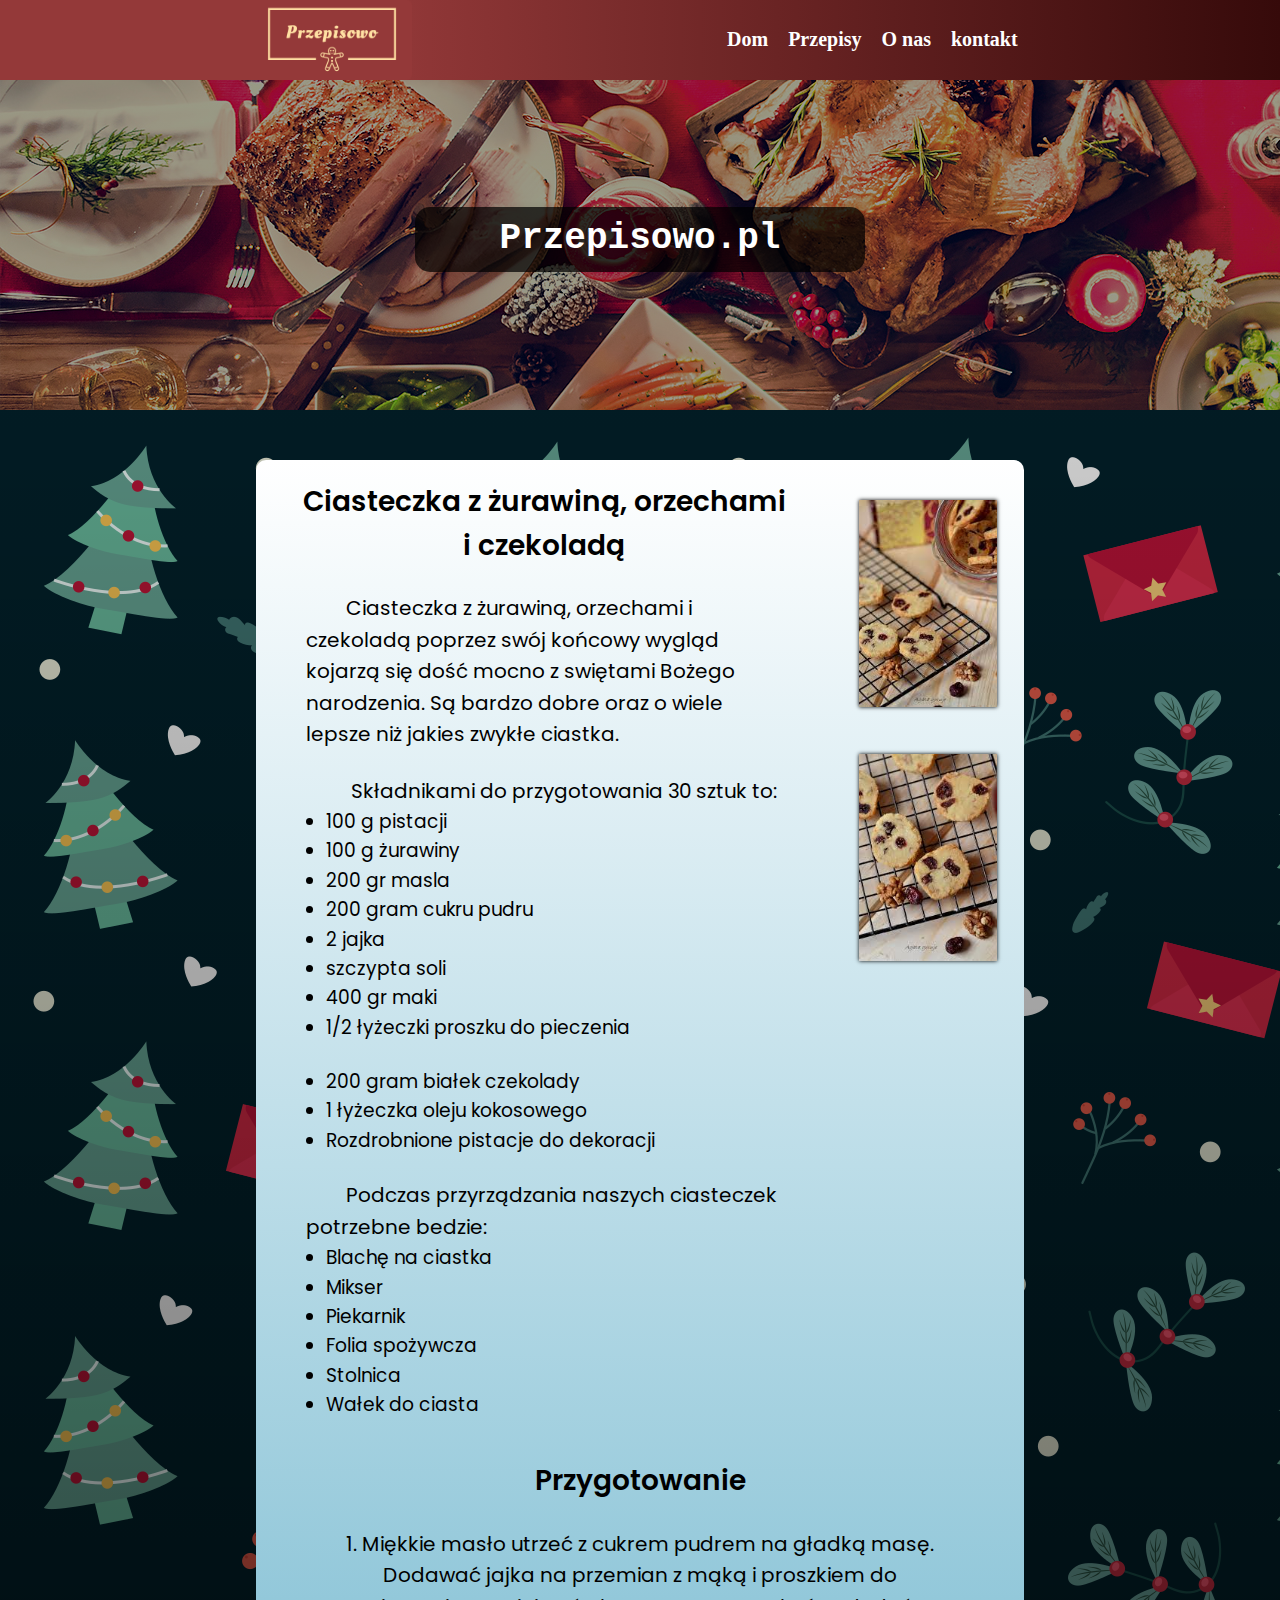
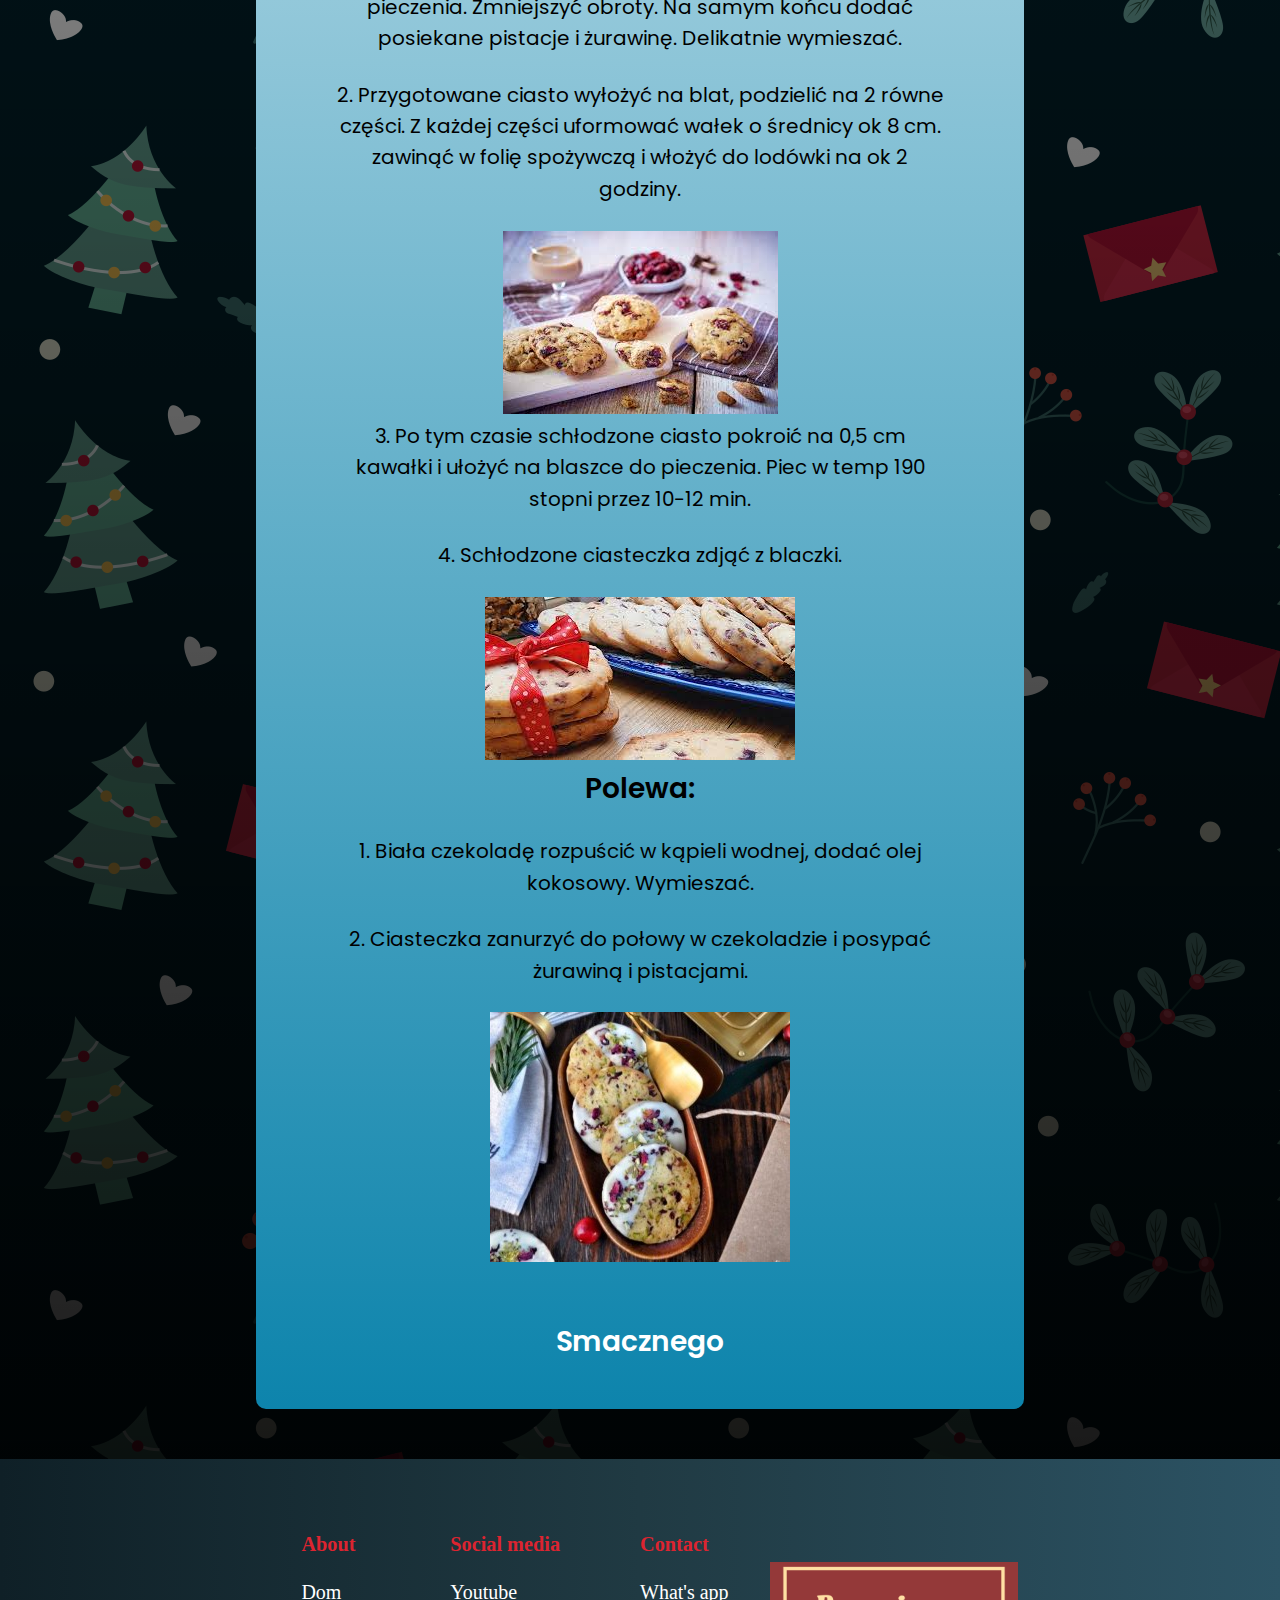
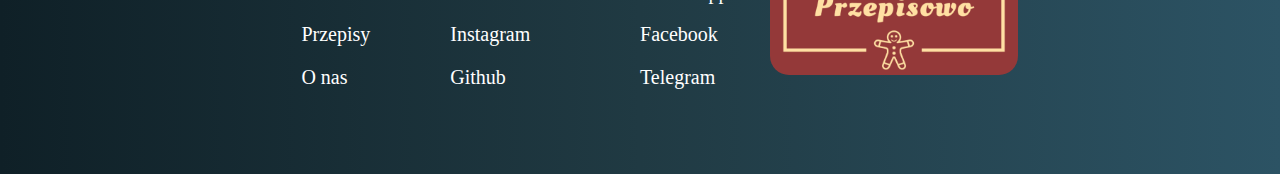
<file: projekty/Strona z przepisami (koniec), Mateusz Irzyk 3TIa/dania świateczne/Danie pierwsze.html>
<!DOCTYPE html>
<html lang="en">
    <head>
        <meta charset="UTF-8">
        <meta http-equiv="X-UA-Compatible" content="IE=edge">
        <meta name="viewport" content="width=device-width, initial-scale=1.0">
        <title>Ciasteczka z żurawiną, orzechami i czekoladą</title>
        <link rel="stylesheet" href="./css/style.css">
        <script defer src="./js/script1.js"></script>
    </head>
    <body>
        <!--Mateusz Irzyk 3TIa, Pierwsze danie-->
        <div class="container">
            <div class="nav-bar">
                <nav>
                    <a href="../Przepisowo.html" class="logo"><img src="./img/logo/linkedin_banner_image_1.png" alt="przepisxwx" class="logo-img"></a>
                    <ul>
                        <li><a href="../Przepisowo.html">Dom</a></li>
                        <li><a href="../Przepisy/przepisy.html">Przepisy</a></li>
                        <li><a href="../O nas/About.html">O nas</a></li>
                        <li><a href="#contact">kontakt</a></li>
                    </ul>
                </nav>
                <div id="progres"></div>
            </div>
            <section id="banner">
                <div class="bname">
                    <div class="banner-content-area">
                        <h2 class="banner-content">Przepisowo.pl</h2>
                    </div>
                </div>
            </section>
            <section id="home">
                <div class="home-content">
                    <div class="skladniki">
                        <aside class="left-side">
                            <div class="zawartosc">
                                <h2>Ciasteczka z żurawiną, orzechami i czekoladą</h2>
                                <br>
                                <p class="opis-dania danie-1">&emsp;&emsp;Ciasteczka z żurawiną, orzechami i czekoladą poprzez swój końcowy wygląd kojarzą się dość mocno z swiętami Bożego narodzenia. Są bardzo dobre oraz o wiele lepsze niż jakies zwykłe ciastka. </p>
                                <br>
                                <p>&emsp; &emsp;Składnikami do przygotowania 30 sztuk to: </p>
                                <ul class="sklad sklad-1">
                                    <li>100 g pistacji</li>
                                    <li>100 g żurawiny</li>
                                    <li>200 gr masla</li>
                                    <li>200 gram cukru pudru</li>
                                    <li>2 jajka</li>
                                    <li>szczypta soli</li>
                                    <li>400 gr maki</li>
                                    <li>1/2 łyżeczki proszku do pieczenia</li>
                                </ul>
                                <br>
                                <ul class="dodatek-polewa">
                                    <li>200 gram białek czekolady </li>
                                    <li>1 łyżeczka oleju kokosowego</li>
                                    <li>Rozdrobnione pistacje do dekoracji</li>
                                </ul>
                                <br>
                                <p>&emsp;&emsp;Podczas przyrządzania naszych ciasteczek potrzebne bedzie:</p>
                                <ul class="przyrządy przy-1">
                                    <li>Blachę na ciastka</li>
                                    <li>Mikser</li>
                                    <li>Piekarnik</li>
                                    <li>Folia spożywcza</li>
                                    <li>Stolnica</li>
                                    <li>Wałek do ciasta</li>
                                </ul>
                            </div>
                        </aside>
                        <div class="right-side">
                            <img src="./img/ciacho/2.jpg" alt="ciacho">
                            <img src="./img/ciacho/4.jpg" alt="ciacho">
                        </div>
                    </div>
                   <div class="przygotowanie">
                        <div class="przygotowanie-place">
                            <h2>Przygotowanie</h2>
                            <br>
                            <ol>
                                <li>Miękkie masło utrzeć z cukrem pudrem na gładką masę. Dodawać jajka na przemian z mąką i proszkiem do pieczenia. Zmniejszyć obroty. Na samym końcu dodać posiekane pistacje i żurawinę. Delikatnie wymieszać.</li>
                                <br>
                                <li>Przygotowane ciasto wyłożyć na blat, podzielić na 2 równe części. Z każdej części uformować wałek o średnicy ok 8 cm. zawinąć w folię spożywczą i włożyć do lodówki na ok 2 godziny.</li>
                                <br>
                                <img src="./img/ciacho/6.jpg" alt="Potrawa">
                                <br>
                                <li>Po tym czasie schłodzone ciasto pokroić na  0,5 cm kawałki i ułożyć na blaszce do pieczenia. Piec w temp 190 stopni przez 10-12 min.</li>
                                <br>
                                <li>Schłodzone ciasteczka zdjąć z blaczki.</li>
                                <br>
                                <img src="./img/ciacho/7.jpg" alt="Potrawa">
                                <br>
                            </ol>
                            <h2>Polewa: </h2>
                            <br>
                            <ol>
                                <li>Biała czekoladę rozpuścić w kąpieli wodnej, dodać olej kokosowy. Wymieszać.</li>
                                <br>
                                <li>Ciasteczka zanurzyć do połowy w czekoladzie i posypać żurawiną i pistacjami.</li>
                                <br>
                                <img src="./img/ciacho/ciastka1.jpg" alt="Potrawa">
                                <br>
                                <br>
                            </ol>
                            <br>
                            <h2 class="smaczne">Smacznego</h2>
                            <br>
                        </div>
                   </div>
                </div>
            </section>
            <section id="contact">
                <footer>
                    <div class="footer-items footer-1">
                        <h3>About</h3>
                        <a href="../Przepisowo.html">Dom</a>
                        <a href="../Przepisy/przepisy.html">Przepisy</a>
                        <a href="../O nas/About.html">O nas</a>
                    </div>
                    <div class="footer-items footer-2">
                        <h3>Social media</h3>
                        <a href="https://music.youtube.com/watch?v=BqVe_agO9IE&feature=share">Youtube</a>
                        <a href="https://www.instagram.com/p/CmALDWxvEdn/?utm_source=ig_web_button_share_sheet">Instagram</a>
                        <a href="https://github.com/">Github</a>
                    </div>
                    <div class="footer-items footer-3">
                        <h3>Contact</h3>
                        <a href="https://web.whatsapp.com/">What's app</a>
                        <a href="https://www.facebook.com/">Facebook</a>
                        <a href="https://telegram.org/">Telegram</a>
                    </div>
                    <div class="footer-logo">
                        <img src="./img/logo/instagram_profile_image.png" alt="logo" class="f-logo">
                    </div>
                </footer>
            </section>
        </div>
    </body>
</html>
</file>
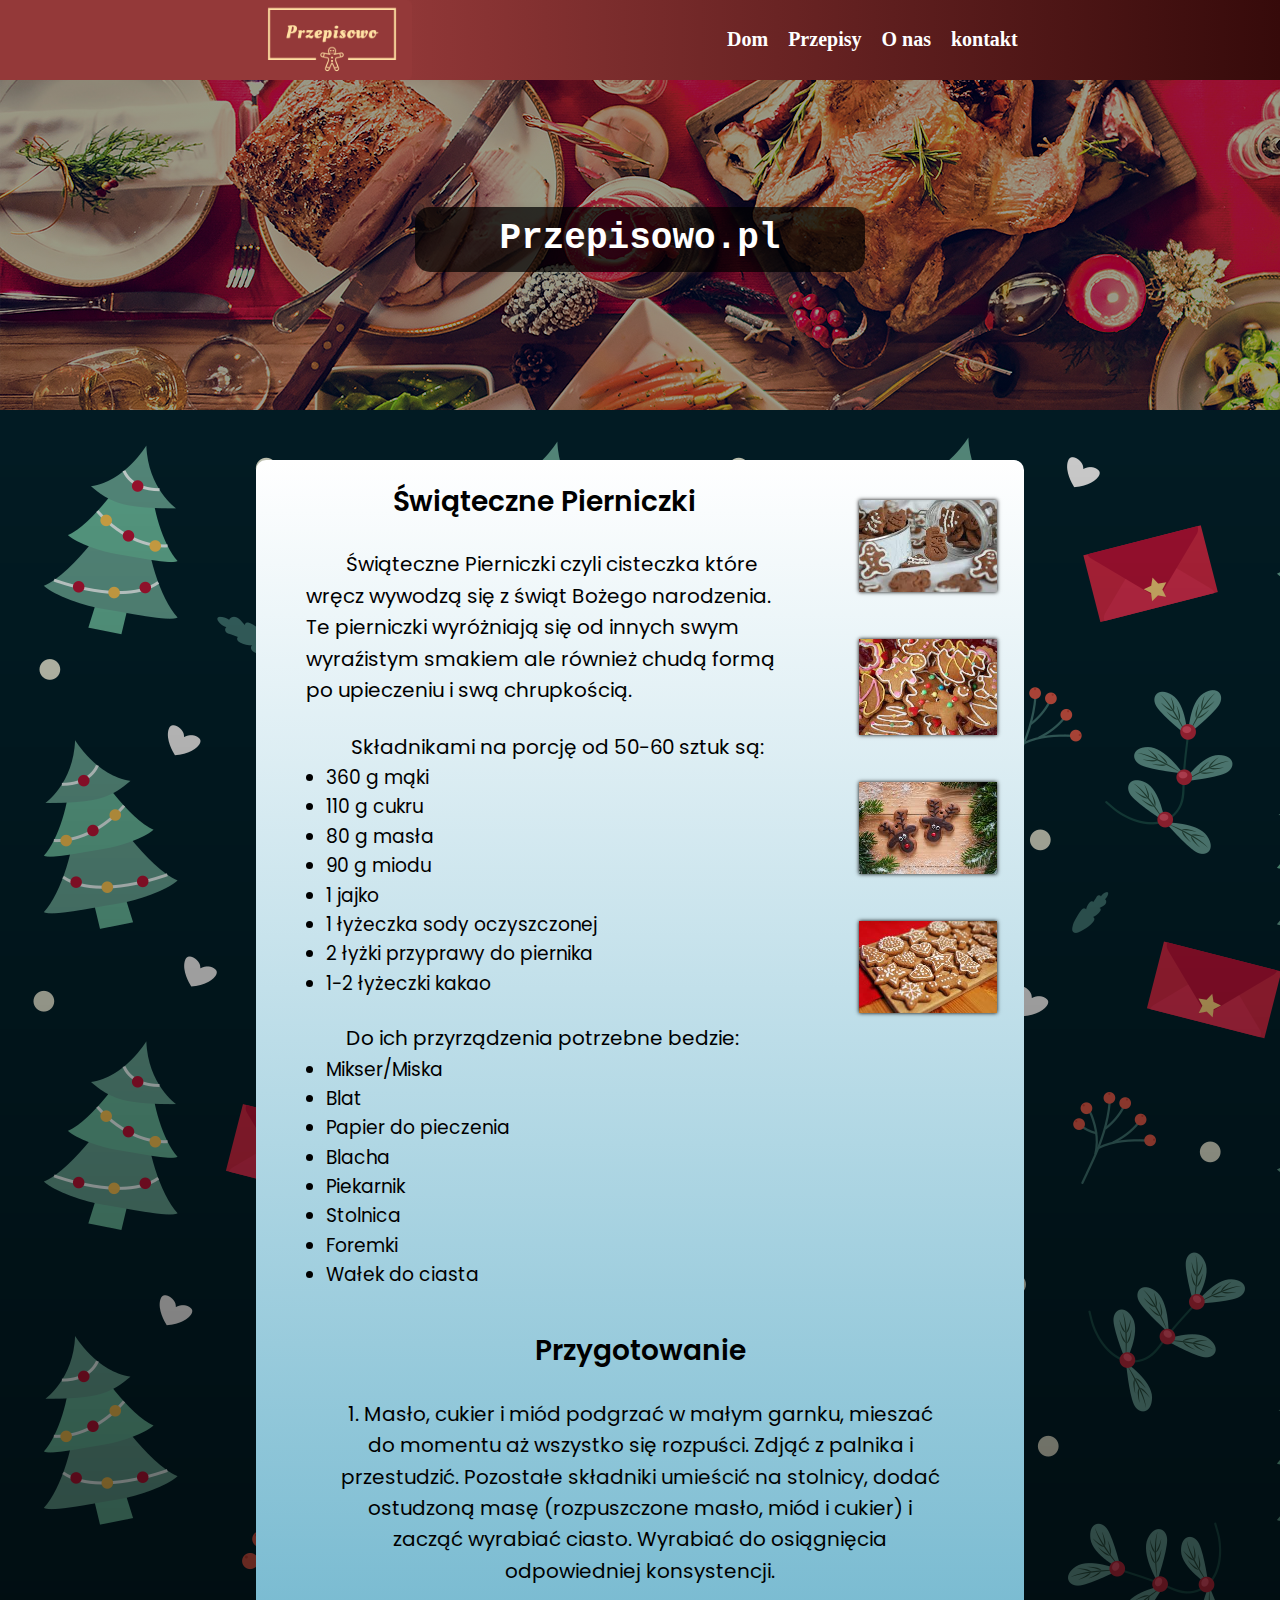
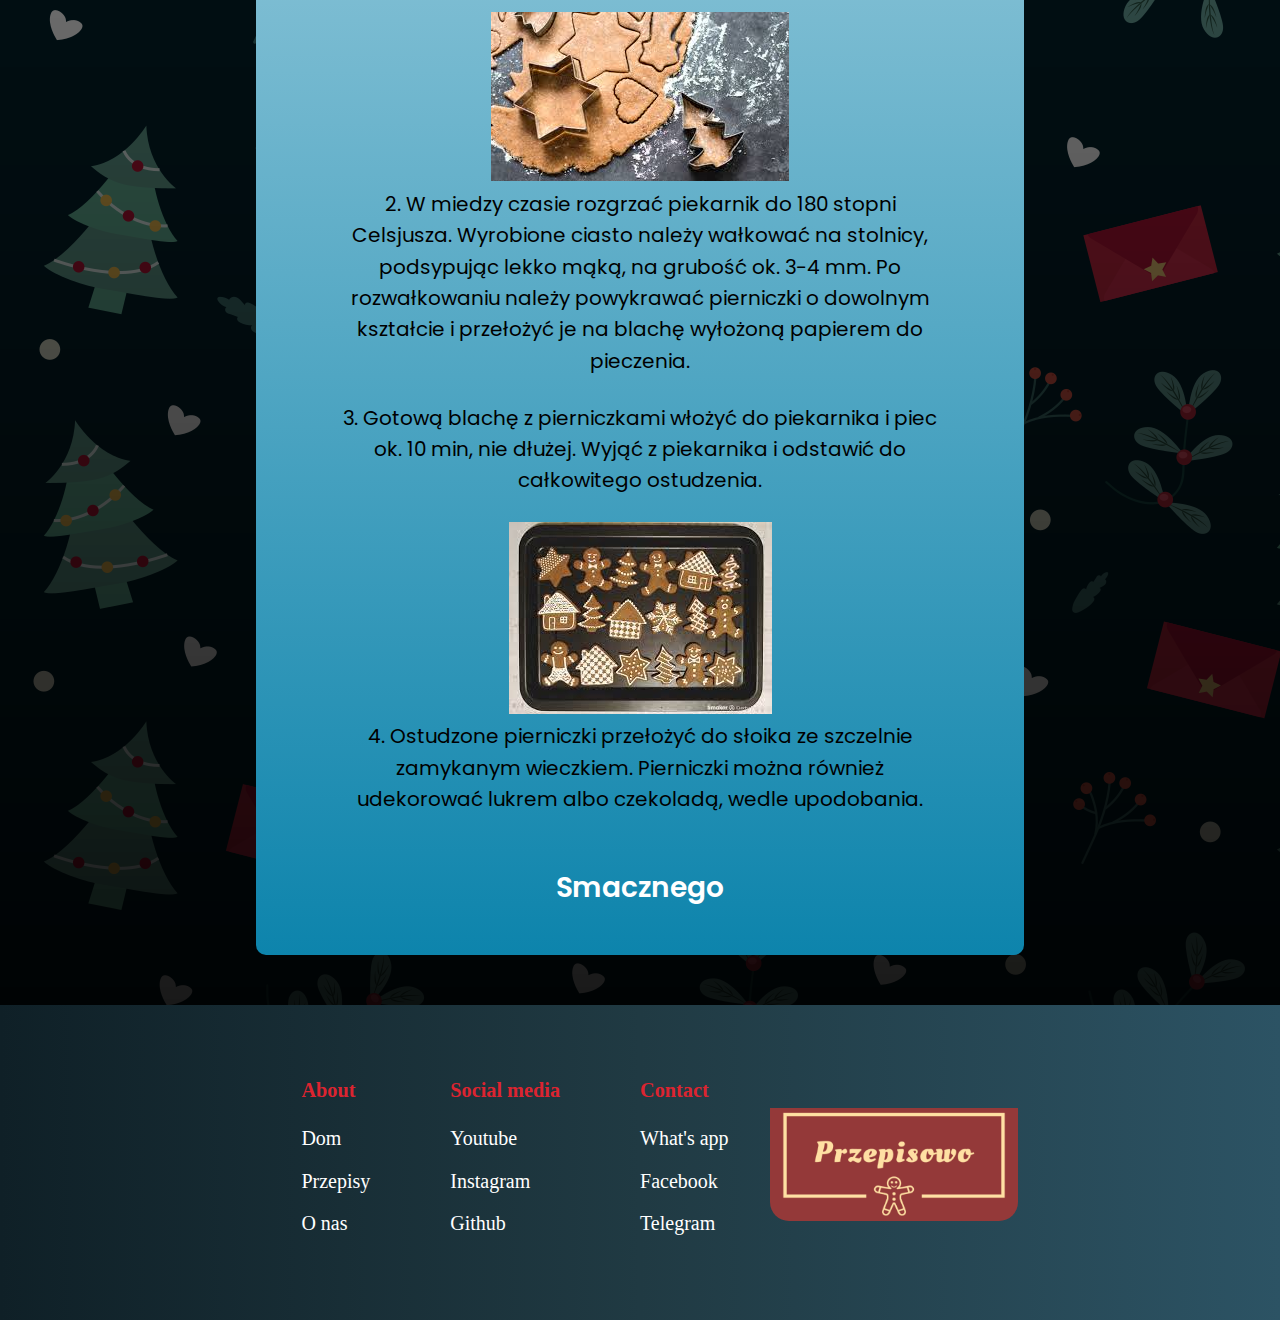
<file: projekty/Strona z przepisami (koniec), Mateusz Irzyk 3TIa/dania świateczne/Danie piąte.html>
<!DOCTYPE html>
<html lang="en">
    <head>
        <meta charset="UTF-8">
        <meta http-equiv="X-UA-Compatible" content="IE=edge">
        <meta name="viewport" content="width=device-width, initial-scale=1.0">
        <title>Świąteczne Pierniczki</title>
        <link rel="stylesheet" href="./css/style.css">
        <script defer src="./js/script1.js"></script>
    </head>
    <body>
        <!--Mateusz Irzyk 3TIa, Piąte danie-->
        <div class="container">
            <div class="nav-bar">
                <nav>
                    <a href="../Przepisowo.html" class="logo"><img src="./img/logo/linkedin_banner_image_1.png" alt="przepisxwx" class="logo-img"></a>
                    <ul>
                        <li><a href="../Przepisowo.html">Dom</a></li>
                        <li><a href="../Przepisy/przepisy.html">Przepisy</a></li>
                        <li><a href="../O nas/About.html">O nas</a></li>
                        <li><a href="#contact">kontakt</a></li>
                    </ul>
                </nav>
                <div id="progres"></div>
            </div>
            <section id="banner">
                <div class="bname">
                    <div class="banner-content-area">
                        <h2 class="banner-content">Przepisowo.pl</h2>
                    </div>
                </div>
            </section>
            <section id="home">
                <div class="home-content">
                    <div class="skladniki">
                        <aside class="left-side">
                            <div class="zawartosc">
                                <h2>Świąteczne Pierniczki</h2>
                                <br>
                                <p class="opis-dania danie-5">&emsp;&emsp;Świąteczne Pierniczki czyli cisteczka które wręcz wywodzą się z świąt Bożego narodzenia. Te pierniczki wyróżniają się od innych swym wyraźistym smakiem ale również chudą formą po upieczeniu i swą chrupkością.</p>
                                <br>
                                <p>&emsp; &emsp;Składnikami na porcję od 50-60 sztuk są: </p>
                                <ul class="sklad sklad-5">
                                    <li>360 g mąki</li>
                                    <li>110 g cukru</li>
                                    <li>80 g masła</li>
                                    <li>90 g miodu</li>
                                    <li>1 jajko</li>
                                    <li>1 łyżeczka sody oczyszczonej</li>
                                    <li>2 łyżki przyprawy do piernika</li>
                                    <li>1-2 łyżeczki kakao</li>
                                </ul>
                                <br>
                                <p>&emsp;&emsp;Do ich przyrządzenia potrzebne bedzie: </p>
                                <ul class="przyrządy przy-5">
                                    <li>Mikser/Miska</li>
                                    <li>Blat</li>
                                    <li>Papier do pieczenia</li>
                                    <li>Blacha</li>
                                    <li>Piekarnik</li>
                                    <li>Stolnica</li>
                                    <li>Foremki</li>
                                    <li>Wałek do ciasta</li>
                                </ul>
                            </div>
                        </aside>
                        <div class="right-side">
                            <img src="./img/ciacho5/2.jpg" alt="ciacho">
                            <img src="./img/ciacho5/3.jpg" alt="ciacho">
                            <img src="./img/ciacho5/6.jpg" alt="ciacho">
                            <img src="./img/ciacho5/5.jpg" alt="ciacho">
                        </div>
                    </div>
                   <div class="przygotowanie">
                        <div class="przygotowanie-place">
                            <h2>Przygotowanie</h2>
                            <br>
                            <ol>
                                <li>Masło, cukier i miód podgrzać w małym garnku, mieszać do momentu aż wszystko się rozpuści. Zdjąć z palnika i przestudzić. Pozostałe składniki umieścić na stolnicy, dodać ostudzoną masę (rozpuszczone masło, miód i cukier) i zacząć wyrabiać ciasto. Wyrabiać do osiągnięcia odpowiedniej konsystencji.</li>
                                <br>
                                <img src="./img/ciacho5/7.jpg" alt="Potrawa">
                                <br>
                                <li>W miedzy czasie rozgrzać piekarnik do 180 stopni Celsjusza. Wyrobione ciasto należy wałkować na stolnicy, podsypując lekko mąką, na grubość ok. 3-4 mm. Po rozwałkowaniu należy powykrawać pierniczki o dowolnym kształcie i przełożyć je na blachę wyłożoną papierem do pieczenia.</li>
                                <br>
                                <li>Gotową blachę z pierniczkami włożyć do piekarnika i piec ok. 10 min, nie dłużej. Wyjąć z piekarnika i odstawić do całkowitego ostudzenia.</li>
                                <br>
                                <img src="./img/ciacho5/1.jpg" alt="Potrawa">
                                <br>
                                <li>Ostudzone pierniczki przełożyć do słoika ze szczelnie zamykanym wieczkiem. Pierniczki można również udekorować lukrem albo czekoladą, wedle upodobania.
                                </li>
                                <br>
                            </ol>
                            <br>
                            <h2 class="smaczne">Smacznego</h2>
                            <br>
                        </div>
                   </div>
                </div>
            </section>
            <section id="contact">
                <footer>
                    <div class="footer-items footer-1">
                        <h3>About</h3>
                        <a href="../Przepisowo.html">Dom</a>
                        <a href="../Przepisy/przepisy.html">Przepisy</a>
                        <a href="../O nas/About.html">O nas</a>
                    </div>
                    <div class="footer-items footer-2">
                        <h3>Social media</h3>
                        <a href="https://music.youtube.com/watch?v=BqVe_agO9IE&feature=share">Youtube</a>
                        <a href="https://www.instagram.com/p/CmALDWxvEdn/?utm_source=ig_web_button_share_sheet">Instagram</a>
                        <a href="https://github.com/">Github</a>
                    </div>
                    <div class="footer-items footer-3">
                        <h3>Contact</h3>
                        <a href="https://web.whatsapp.com/">What's app</a>
                        <a href="https://www.facebook.com/">Facebook</a>
                        <a href="https://telegram.org/">Telegram</a>
                    </div>
                    <div class="footer-logo">
                        <img src="./img/logo/instagram_profile_image.png" alt="logo" class="f-logo">
                    </div>
                </footer>
            </section>
        </div>
    </body>
</html>
</file>
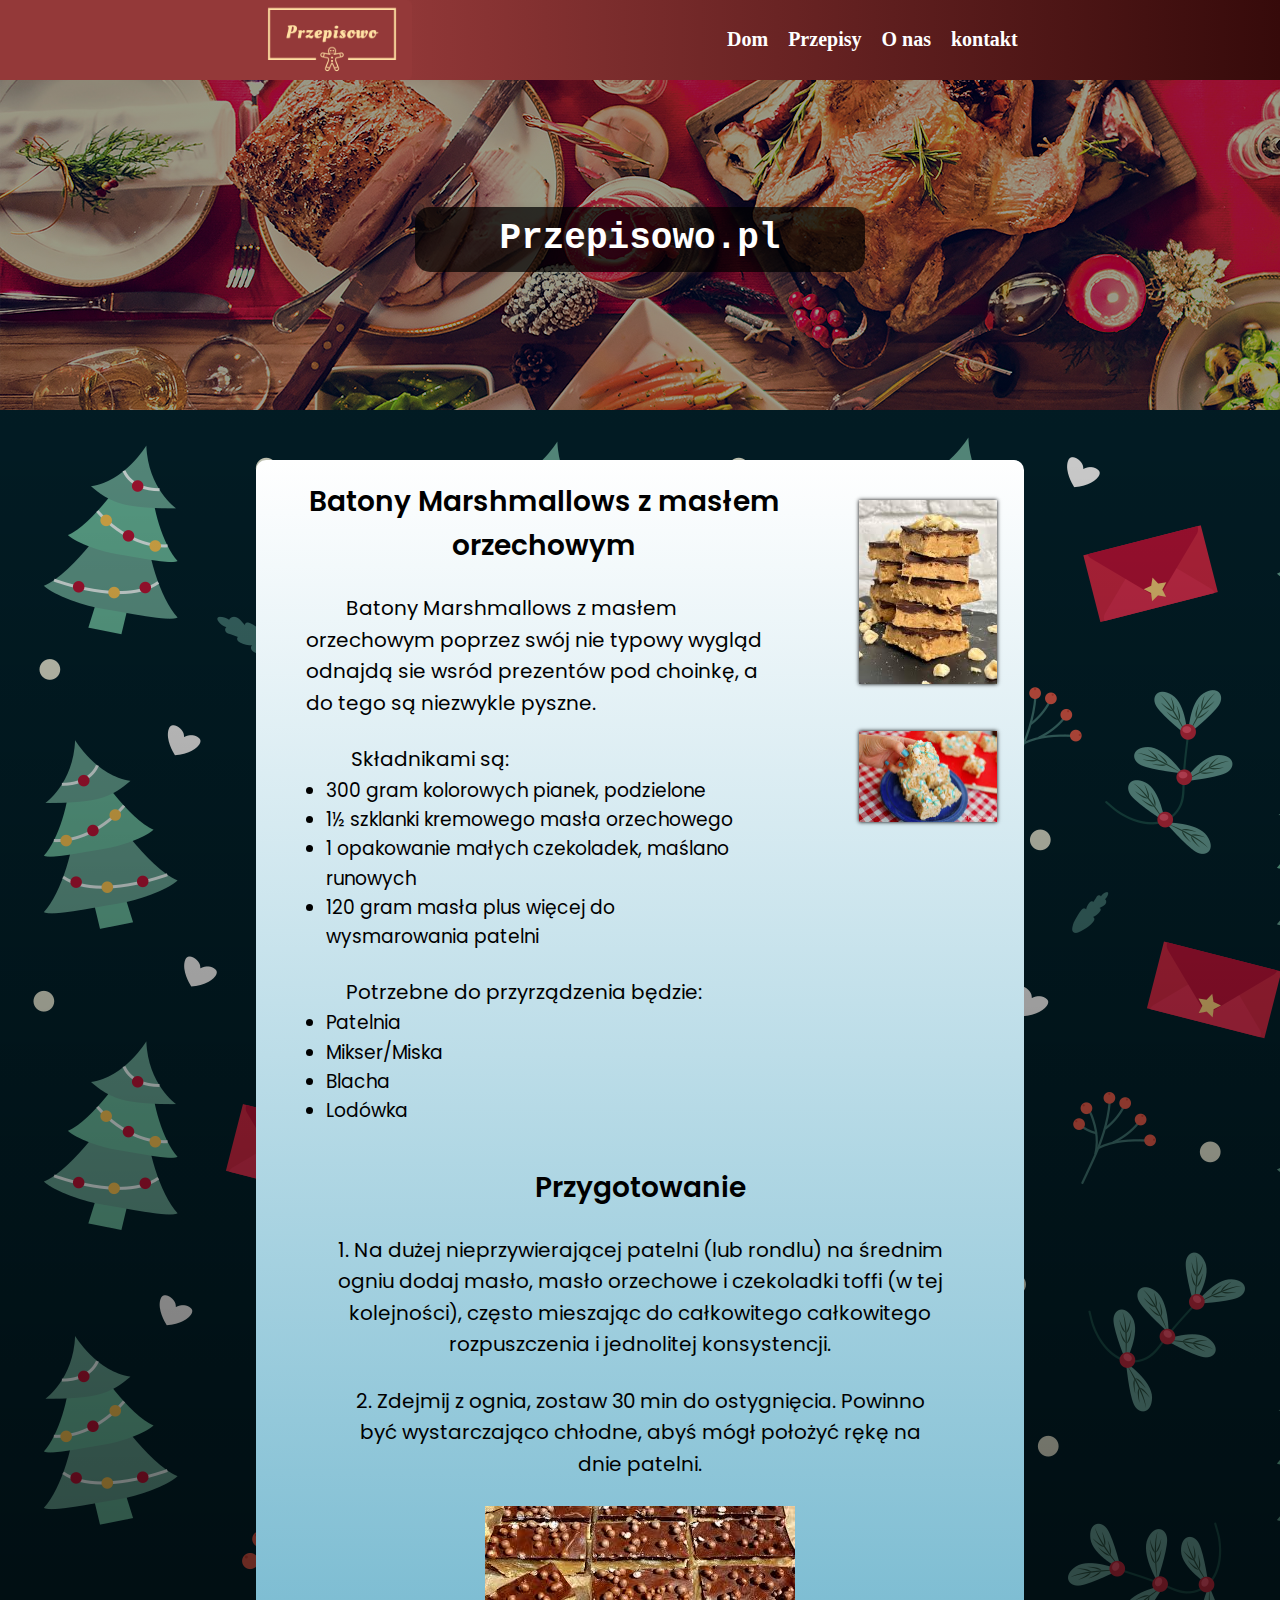
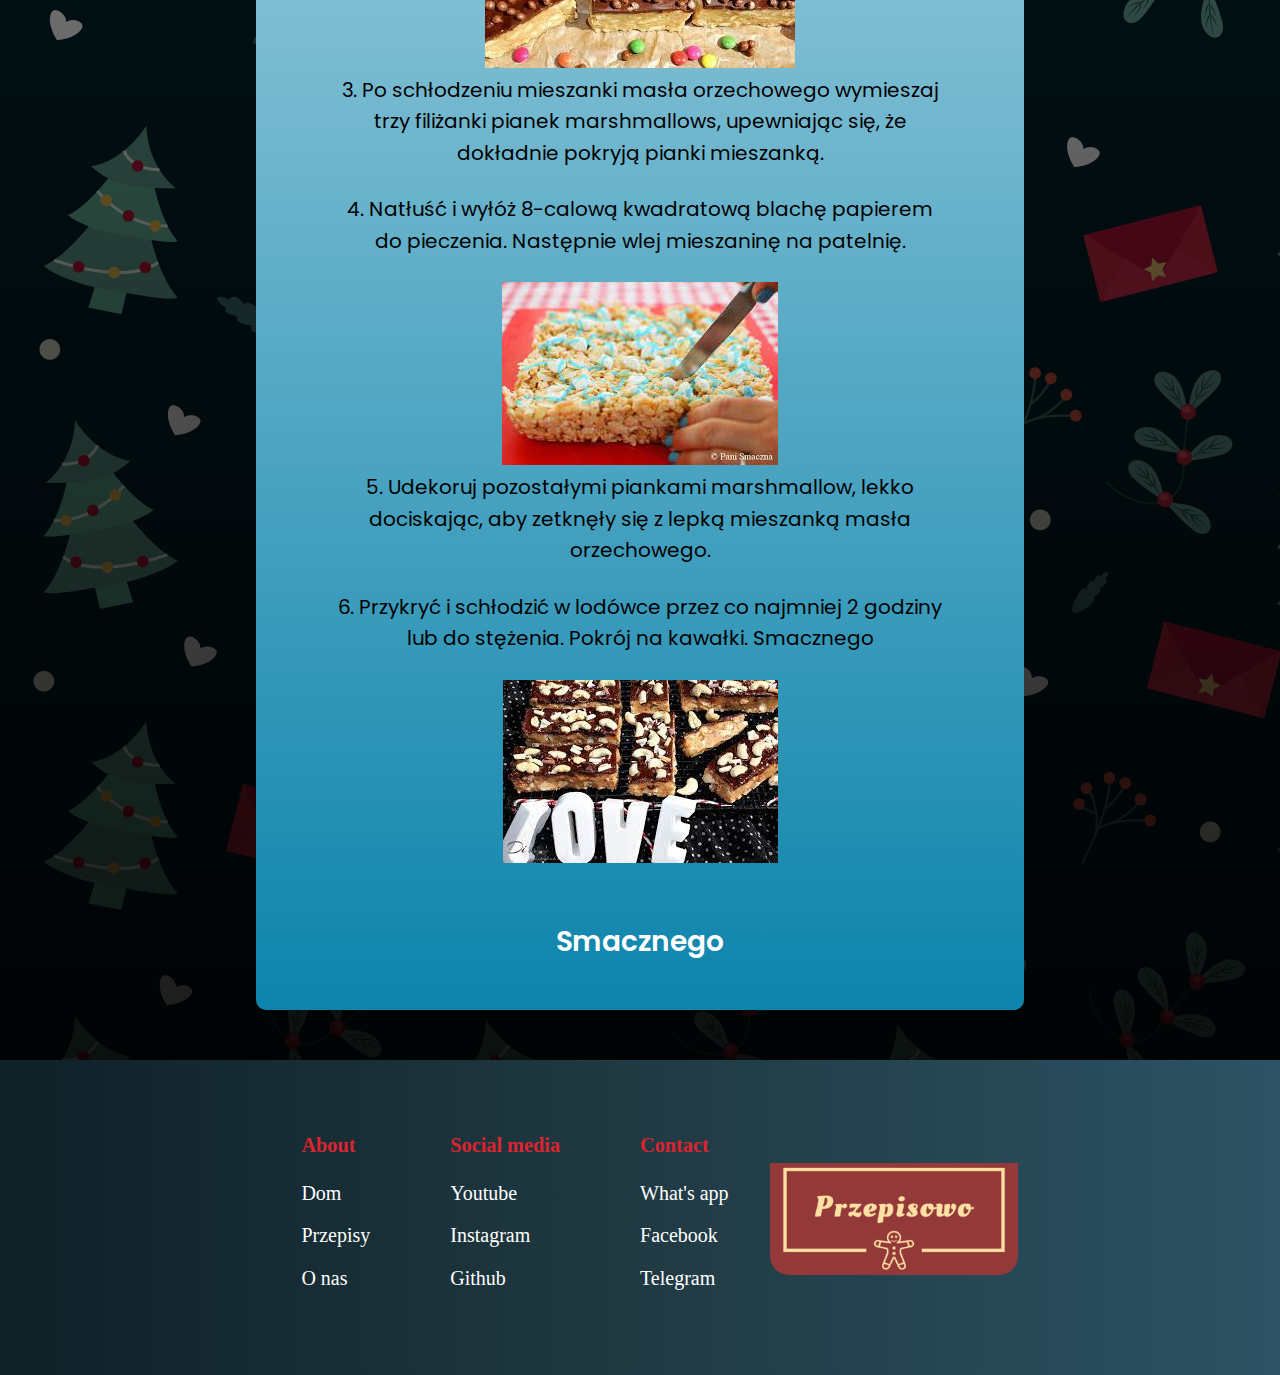
<file: projekty/Strona z przepisami (koniec), Mateusz Irzyk 3TIa/dania świateczne/Danie trzecie.html>
<!DOCTYPE html>
<html lang="en">
    <head>
        <meta charset="UTF-8">
        <meta http-equiv="X-UA-Compatible" content="IE=edge">
        <meta name="viewport" content="width=device-width, initial-scale=1.0">
        <title>Batony Marshmallows z masłem orzechowym</title>
        <link rel="stylesheet" href="./css/style.css">
        <script defer src="./js/script1.js"></script>
    </head>
    <body>
        <!--Mateusz Irzyk 3TIa, Trzecie danie-->
        <div class="container">
            <div class="nav-bar">
                <nav>
                    <a href="../Przepisowo.html" class="logo"><img src="./img/logo/linkedin_banner_image_1.png" alt="przepisxwx" class="logo-img"></a>
                    <ul>
                        <li><a href="../Przepisowo.html">Dom</a></li>
                        <li><a href="../Przepisy/przepisy.html">Przepisy</a></li>
                        <li><a href="../O nas/About.html">O nas</a></li>
                        <li><a href="#contact">kontakt</a></li>
                    </ul>
                </nav>
                <div id="progres"></div>
            </div>
            <section id="banner">
                <div class="bname">
                    <div class="banner-content-area">
                        <h2 class="banner-content">Przepisowo.pl</h2>
                    </div>
                </div>
            </section>
            <section id="home">
                <div class="home-content">
                    <div class="skladniki">
                        <aside class="left-side">
                            <div class="zawartosc">
                                <h2>Batony Marshmallows z masłem orzechowym</h2>
                                <br>
                                <p class="opis-dania danie-3">&emsp;&emsp;Batony Marshmallows z masłem orzechowym poprzez swój nie typowy wygląd odnajdą sie wsród prezentów pod choinkę, a do tego są niezwykle pyszne.</p>
                                <br>
                                <p>&emsp; &emsp;Składnikami są: </p>
                                <ul class="sklad sklad-3">
                                    <li>300 gram kolorowych pianek, podzielone</li>
                                    <li>1½ szklanki kremowego masła orzechowego</li>
                                    <li>1 opakowanie małych czekoladek, maślano runowych </li>
                                    <li>120 gram masła plus więcej do wysmarowania patelni</li>
                                </ul>
                                <br>
                                <p>&emsp;&emsp;Potrzebne do przyrządzenia będzie: </p>
                                <ul class="przyrządy przy-3">
                                    <li>Patelnia</li>
                                    <li>Mikser/Miska</li>
                                    <li>Blacha</li>
                                    <li>Lodówka</li>
                                </ul>
                            </div>
                        </aside>
                        <div class="right-side">
                            <img src="./img/ciacho3/6.jpg" alt="ciacho">
                            <img src="./img/ciacho3/5.jpg" alt="ciacho">
                        </div>
                    </div>
                   <div class="przygotowanie">
                        <div class="przygotowanie-place">
                            <h2>Przygotowanie</h2>
                            <br>
                            <ol>
                                <li>Na dużej nieprzywierającej patelni (lub rondlu) na średnim ogniu dodaj masło, masło orzechowe i czekoladki toffi (w tej kolejności), często mieszając do całkowitego całkowitego rozpuszczenia i jednolitej konsystencji.</li>
                                <br>
                                <li>Zdejmij z ognia, zostaw 30 min do ostygnięcia.  Powinno być wystarczająco chłodne, abyś mógł położyć rękę na dnie patelni.</li>
                                <br>
                                <img src="./img/ciacho3/4.jpg" alt="ciacho">
                                <br>
                                <li>Po schłodzeniu mieszanki masła orzechowego wymieszaj trzy filiżanki pianek marshmallows, upewniając się, że dokładnie pokryją pianki mieszanką.</li>
                                <br>
                                <li>Natłuść i wyłóż 8-calową kwadratową blachę papierem do pieczenia.  Następnie wlej mieszaninę na patelnię. </li>
                                <br>
                                <img src="./img/ciacho3/3.jpg" alt="ciacho">
                                <br>
                                <li>Udekoruj pozostałymi piankami marshmallow, lekko dociskając, aby zetknęły się z lepką mieszanką masła orzechowego.</li>
                                <br>
                                <li>Przykryć i schłodzić w lodówce przez co najmniej 2 godziny lub do stężenia.  Pokrój na kawałki. Smacznego</li>
                                <br>
                                <img src="./img/ciacho3/2.jpg" alt="Potrawa">
                                <br>
                                <br>
                            </ol>
                            <br>
                            <h2 class="smaczne">Smacznego</h2>
                            <br>
                        </div>
                   </div>
                </div>
            </section>
            <section id="contact">
                <footer>
                    <div class="footer-items footer-1">
                        <h3>About</h3>
                        <a href="../Przepisowo.html">Dom</a>
                        <a href="../Przepisy/przepisy.html">Przepisy</a>
                        <a href="../O nas/About.html">O nas</a>
                    </div>
                    <div class="footer-items footer-2">
                        <h3>Social media</h3>
                        <a href="https://music.youtube.com/watch?v=BqVe_agO9IE&feature=share">Youtube</a>
                        <a href="https://www.instagram.com/p/CmALDWxvEdn/?utm_source=ig_web_button_share_sheet">Instagram</a>
                        <a href="https://github.com/">Github</a>
                    </div>
                    <div class="footer-items footer-3">
                        <h3>Contact</h3>
                        <a href="https://web.whatsapp.com/">What's app</a>
                        <a href="https://www.facebook.com/">Facebook</a>
                        <a href="https://telegram.org/">Telegram</a>
                    </div>
                    <div class="footer-logo">
                        <img src="./img/logo/instagram_profile_image.png" alt="logo" class="f-logo">
                    </div>
                </footer>
            </section>
        </div>
    </body>
</html>
</file>
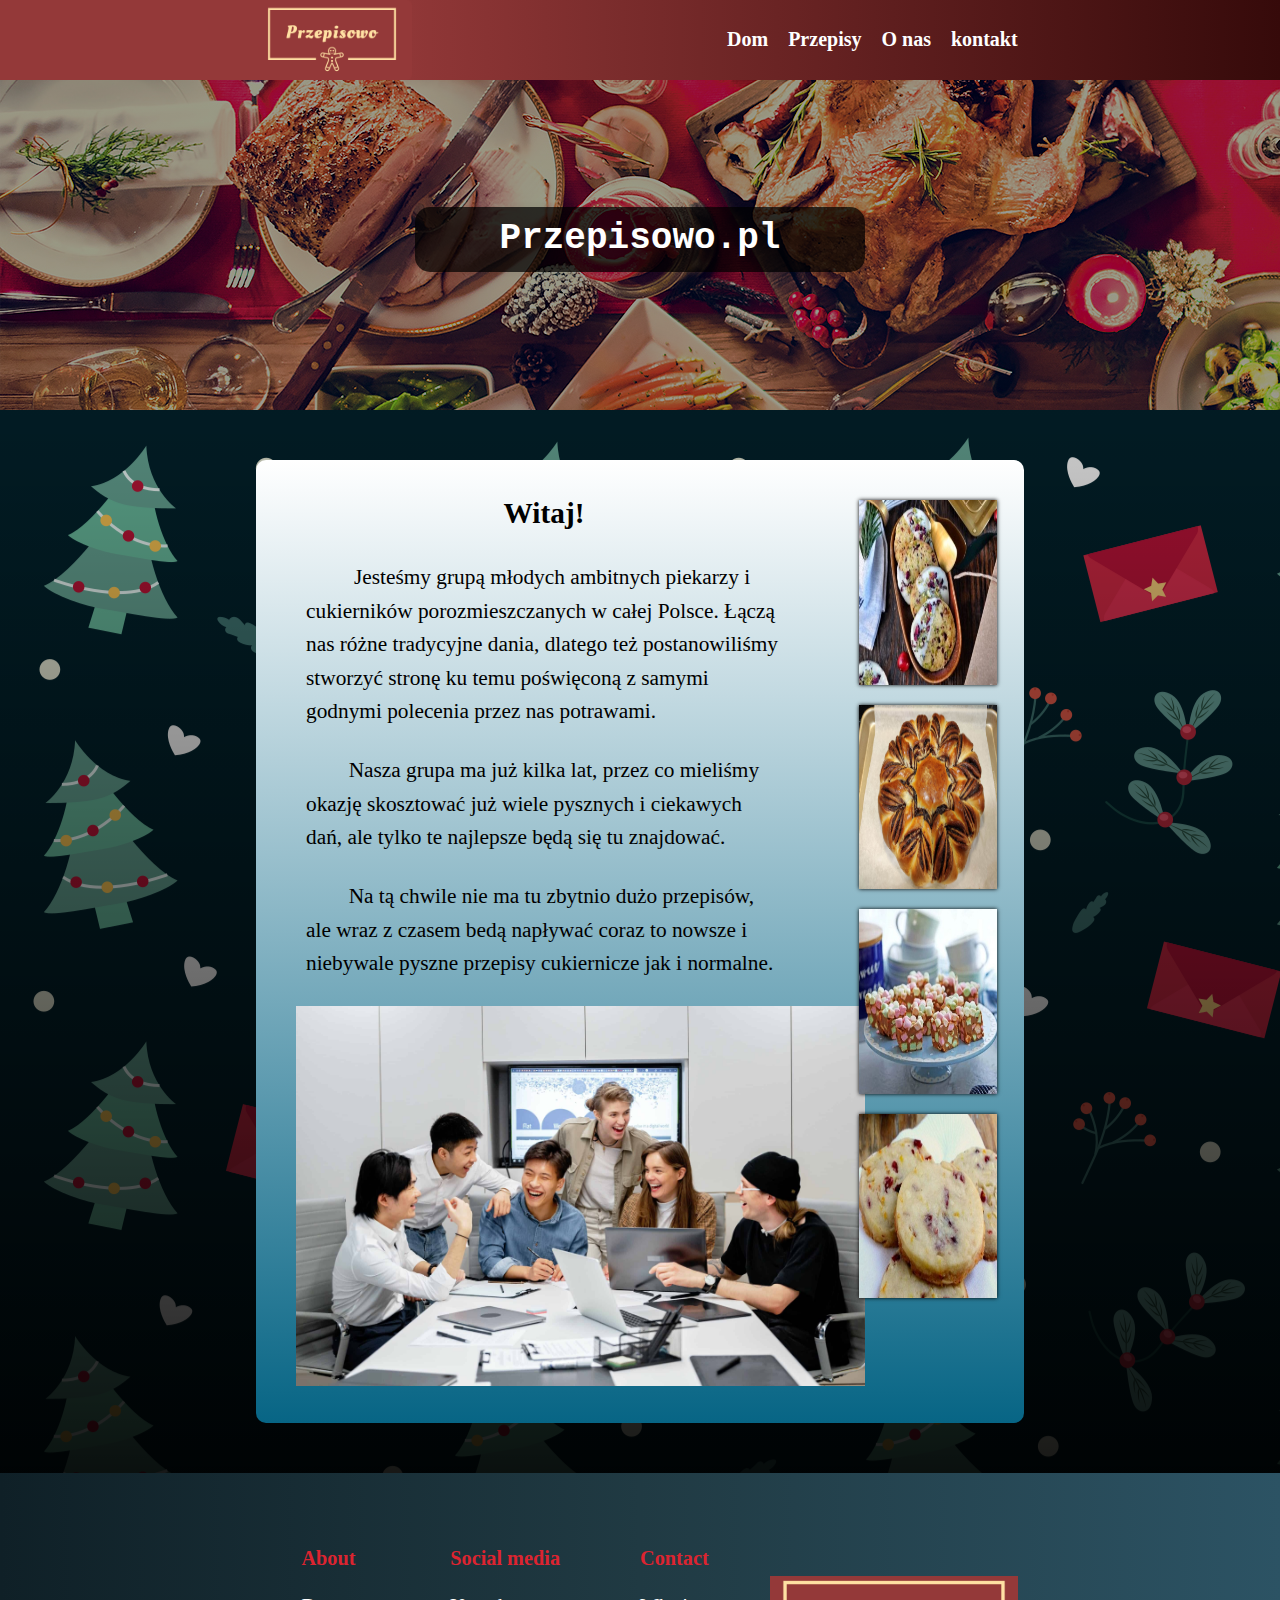
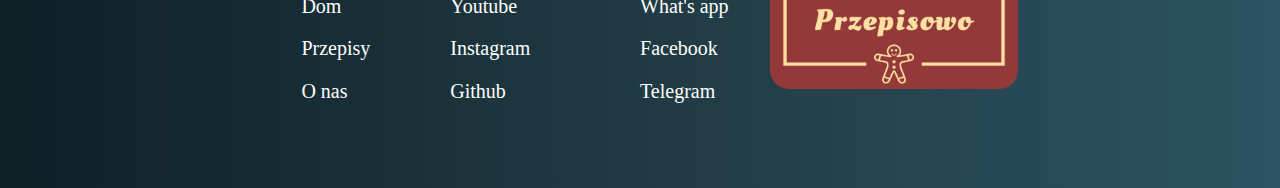
<file: projekty/Strona z przepisami (koniec), Mateusz Irzyk 3TIa/O nas/About.html>
<!DOCTYPE html>
<html lang="en">
    <head>
        <meta charset="UTF-8">
        <meta http-equiv="X-UA-Compatible" content="IE=edge">
        <meta name="viewport" content="width=device-width, initial-scale=1.0">
        <title>Przpisxwx.pl - About</title>
        <link rel="stylesheet" href="./css/style.css">
        <script defer src="./js/script1.js"></script>
    </head>
    <body>
        <!--Mateusz Irzyk 3TIa, O firmie-->
        <div class="container">
            <div class="nav-bar">
                <nav>
                    <a href="../Przepisowo.html" class="logo"><img src="./img/logo/linkedin_banner_image_1.png" alt="przepisxwx" class="logo-img"></a>
                    <ul>
                        <li><a href="../Przepisowo.html">Dom</a></li>
                        <li><a href="../Przepisy/przepisy.html">Przepisy</a></li>
                        <li><a href="./About.html">O nas</a></li>
                        <li><a href="#contact">kontakt</a></li>
                    </ul>
                </nav>
                <div id="progres"></div>
            </div>
            <section id="banner">
                <div class="bname">
                    <div class="banner-content-area">
                        <h2 class="banner-content">Przepisowo.pl</h2>
                    </div>
                </div>
            </section>
            <section id="home">
                <div class="home-content">
                   <aside class="left-side">
                    <div class="zawartosc">
                        <h2>Witaj!</h2>
                        <br>
                        <p>&emsp; &emsp;Jesteśmy grupą młodych ambitnych piekarzy i cukierników porozmieszczanych w całej Polsce. Łączą nas różne tradycyjne dania, dlatego też postanowiliśmy stworzyć stronę ku temu poświęconą z samymi godnymi polecenia przez nas potrawami.</p>
                        <br>
                        <p>&emsp;&emsp;Nasza grupa ma już kilka lat, przez co mieliśmy okazję skosztować już wiele pysznych i ciekawych dań, ale tylko te najlepsze będą się tu znajdować.</p>
                        <br>
                        <p>&emsp;&emsp;Na tą chwile nie ma tu zbytnio dużo przepisów, ale wraz z czasem bedą napływać coraz to nowsze i niebywale pyszne przepisy cukiernicze jak i normalne.</p>
                        <br>
                        <img src="./img/ekipa/ekipa2.jpg" alt="Ekipa (z neta)">
                    </div>
                   </aside>
                   <div class="right-side">
                    <img src="./img/ciacho/ciastka1.jpg" alt="ciacho">
                    <img src="./img/ciacho/ciastka4.jpg" alt="ciacho">
                    <img src="./img/ciacho/ciastka3.jpg" alt="ciacho">
                    <img src="./img/ciacho/ciastka2.jpg" alt="ciacho">
                   </div>
                </div>
            </section>
            <section id="contact">
                <footer>
                    <div class="footer-items footer-1">
                        <h3>About</h3>
                        <a href="../Przepisowo.html">Dom</a>
                        <a href="../Przepisy/przepisy.html">Przepisy</a>
                        <a href="#">O nas</a>
                    </div>
                    <div class="footer-items footer-2">
                        <h3>Social media</h3>
                        <a href="https://music.youtube.com/watch?v=BqVe_agO9IE&feature=share">Youtube</a>
                        <a href="https://www.instagram.com/p/CmALDWxvEdn/?utm_source=ig_web_button_share_sheet">Instagram</a>
                        <a href="https://github.com/">Github</a>
                    </div>
                    <div class="footer-items footer-3">
                        <h3>Contact</h3>
                        <a href="https://web.whatsapp.com/">What's app</a>
                        <a href="https://www.facebook.com/">Facebook</a>
                        <a href="https://telegram.org/">Telegram</a>
                    </div>
                    <div class="footer-logo">
                        <img src="./img/logo/instagram_profile_image.png" alt="logo" class="f-logo">
                    </div>
                </footer>
            </section>
        </div>
    </body>
</html>
</file>
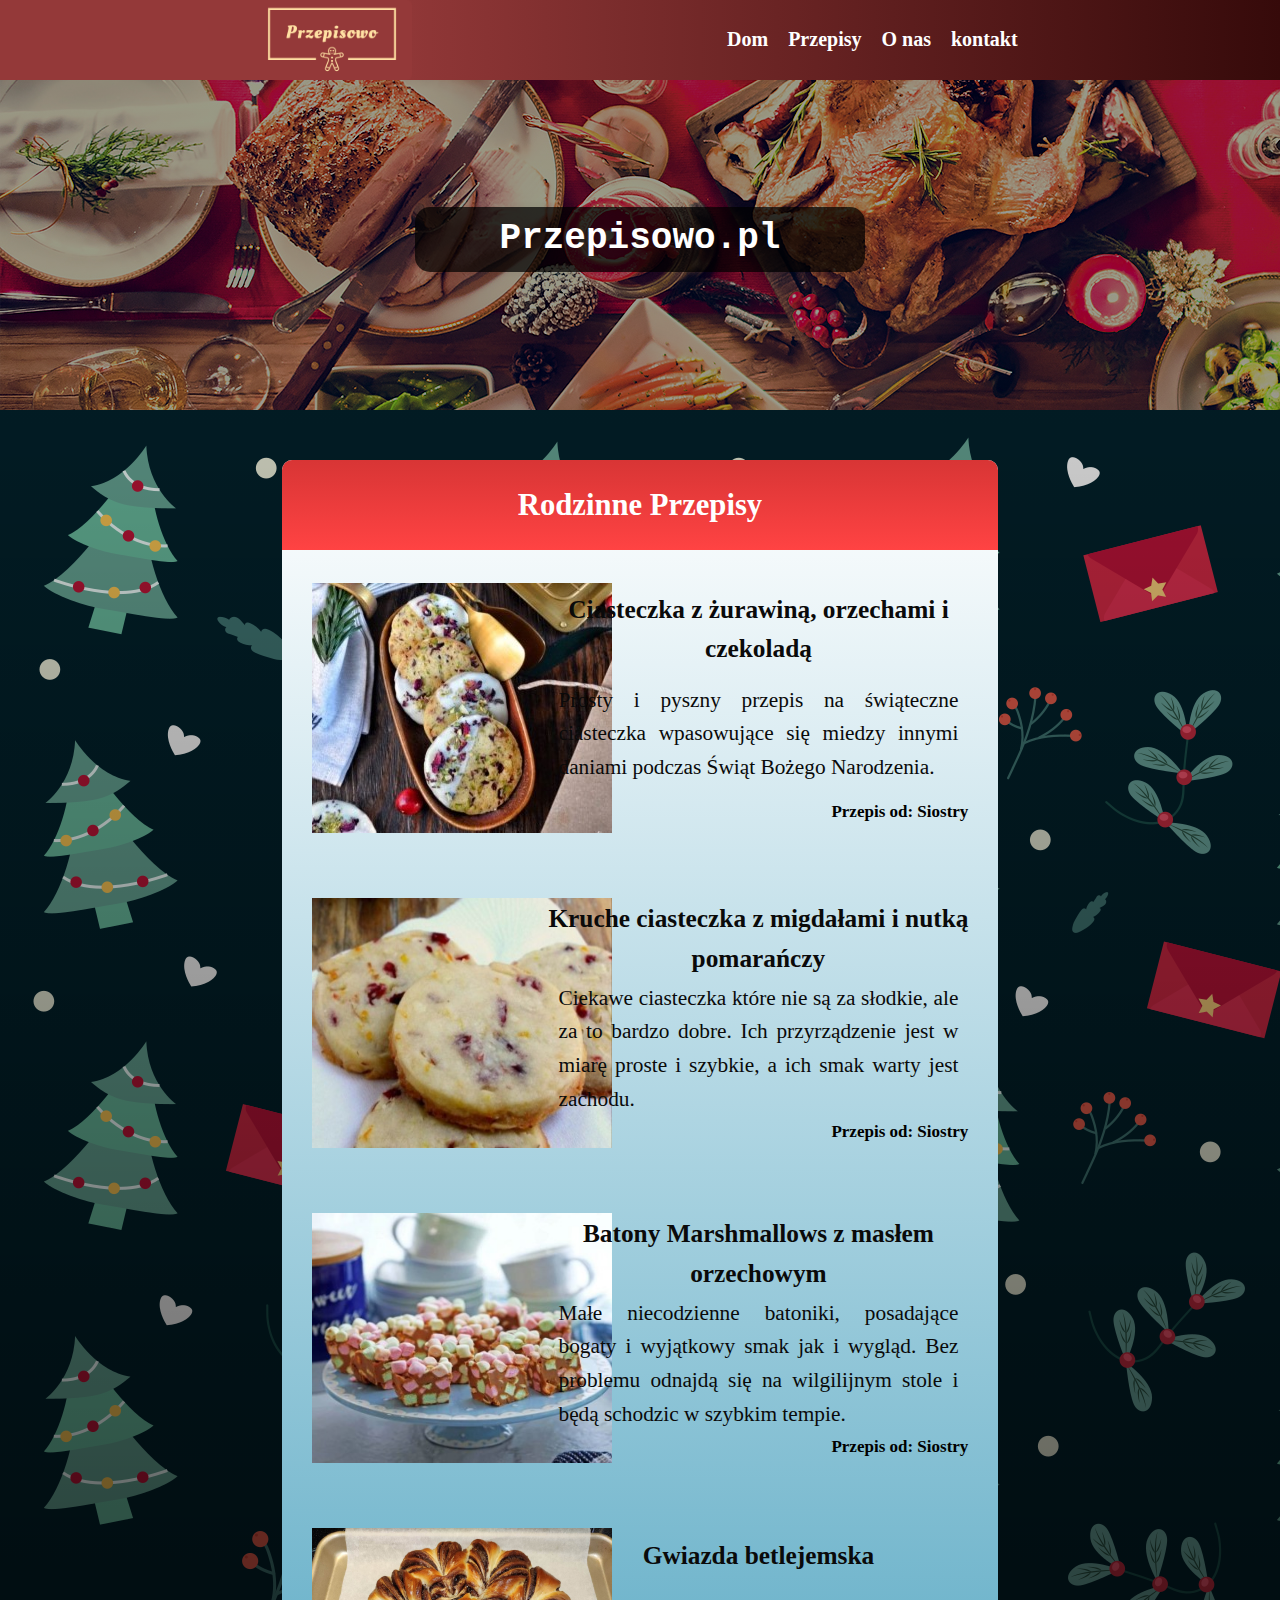
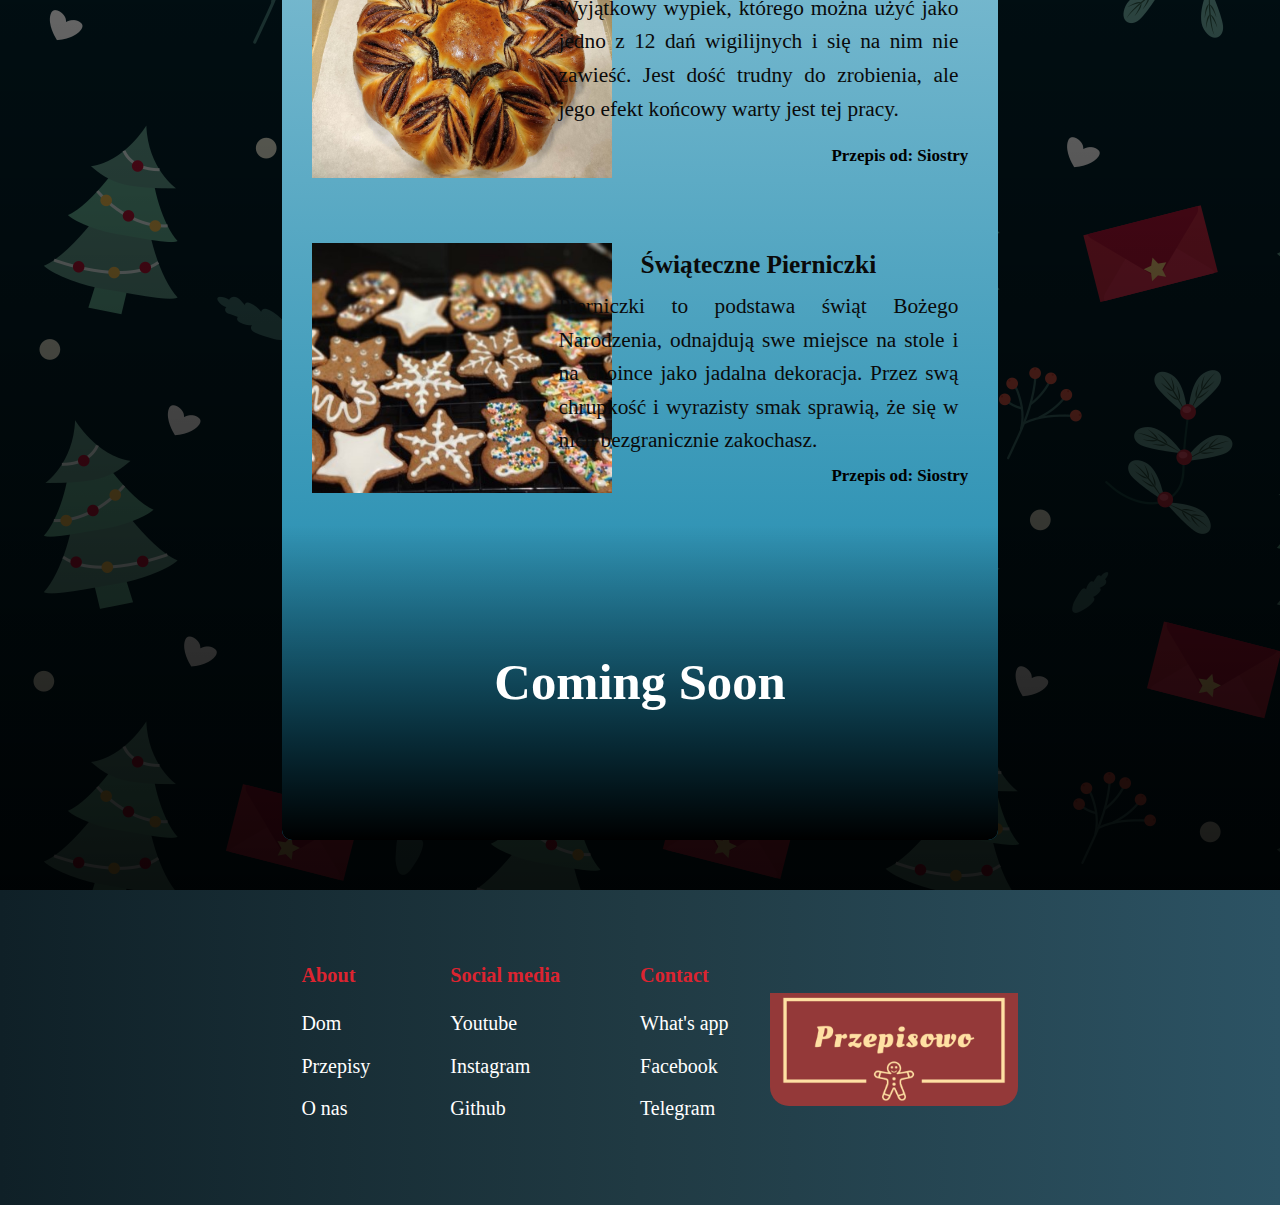
<file: projekty/Strona z przepisami (koniec), Mateusz Irzyk 3TIa/Przepisy/przepisy.html>
<!DOCTYPE html>
<html lang="en">
    <head>
        <meta charset="UTF-8">
        <meta http-equiv="X-UA-Compatible" content="IE=edge">
        <meta name="viewport" content="width=device-width, initial-scale=1.0">
        <title>Przpisxwx.pl - Przepisy</title>
        <link rel="stylesheet" href="./css/style.css">
        <script defer src="./js/script1.js"></script>
    </head>
    <body>
        <!--Mateusz Irzyk 3TIa, przepisy-->
        <div class="container">
            <div class="nav-bar">
                <nav>
                    <a href="../Przepisowo.html" class="logo"><img src="./img/logo/linkedin_banner_image_1.png" alt="przepisxwx" class="logo-img"></a>
                    <ul>
                        <li><a href="../Przepisowo.html">Dom</a></li>
                        <li><a href="./przepisy.html">Przepisy</a></li>
                        <li><a href="../O nas/About.html">O nas</a></li>
                        <li><a href="#contact">kontakt</a></li>
                    </ul>
                </nav>
                <div id="progres"></div>
            </div>
            <section id="banner">
                <div class="bname">
                    <div class="banner-content-area">
                        <h2 class="banner-content">Przepisowo.pl</h2>
                    </div>
                </div>
            </section>
            <section id="home">
                <div class="home-content">
                    <div class="home-entry">
                        <h3>Rodzinne Przepisy</h3>
                    </div>
                    <div class="home-grid">
                        <div class="home-recipe recipe-1">
                            <div class="h-left">
                                <a href="../dania świateczne/Danie pierwsze.html"><img src="./img/dania/ciastka1.jpg" alt="Potrawa"></a>
                            </div>
                            <div class="h-right">
                                <div class="home-right-place">
                                    <a href="../dania świateczne/Danie pierwsze.html" class="potrawa-n"><h2>Ciasteczka z żurawiną, orzechami i czekoladą</h2></a>
                                    <p>Prosty i pyszny przepis na świąteczne ciasteczka wpasowujące się miedzy innymi daniami podczas Świąt Bożego Narodzenia.</p>
                                    <span class="home-recipe-autor">Przepis od: Siostry</span>
                                </div>
                            </div>
                        </div>
                        <div class="home-recipe recipe-2">
                            <div class="h-left">
                                <a href="../dania świateczne/Danie drugie.html"><img src="./img/dania/ciastka2.jpg" alt="Potrawa"></a>
                            </div>
                            <div class="h-right">
                                <div class="home-right-place">
                                    <a href="../dania świateczne/Danie drugie.html" class="potrawa-n"><h2>Kruche ciasteczka z migdałami i nutką pomarańczy</h2></a>
                                    <p>Ciekawe ciasteczka które nie są za słodkie, ale za to bardzo dobre. Ich przyrządzenie jest w miarę proste i szybkie, a ich smak warty jest zachodu.</p>
                                    <span class="home-recipe-autor">Przepis od: Siostry</span>
                                </div>
                            </div>
                        </div>
                        <div class="home-recipe recipe-3">
                            <div class="h-left">
                                <a href="../dania świateczne/Danie trzecie.html"><img src="./img/dania/ciastka3.jpg" alt="Potrawa"></a>
                            </div>
                            <div class="h-right">
                                <div class="home-right-place">
                                    <a href="../dania świateczne/Danie trzecie.html" class="potrawa-n"><h2>Batony Marshmallows z masłem orzechowym</h2></a>
                                    <p>Małe niecodzienne batoniki, posadające bogaty i wyjątkowy smak jak i wygląd. Bez problemu odnajdą się na wilgilijnym stole i będą schodzic w szybkim tempie.</p>
                                    <span class="home-recipe-autor">Przepis od: Siostry</span>
                                </div>
                            </div>
                        </div>
                        <div class="home-recipe recipe-4">
                            <div class="h-left">
                                <a href="../dania świateczne/Danie czwarte.html"><img src="./img/dania/ciastka4.jpg" alt="Potrawa"></a>
                            </div>
                            <div class="h-right">
                                <div class="home-right-place">
                                    <a href="../dania świateczne/Danie czwarte.html" class="potrawa-n"><h2>Gwiazda betlejemska</h2></a>
                                    <p>Wyjątkowy wypiek, którego można użyć jako jedno z 12 dań wigilijnych i się na nim nie zawieść. Jest dość trudny do zrobienia, ale jego efekt końcowy warty jest tej pracy.</p>
                                    <span class="home-recipe-autor">Przepis od: Siostry</span>
                                </div>
                            </div>
                        </div>
                        <div class="home-recipe recipe-5">
                            <div class="h-left">
                                <a href="../dania świateczne/Danie piąte.html"><img src="./img/dania/ciastka5.jpg" alt="Potrawa"></a>
                            </div>
                            <div class="h-right">
                                <div class="home-right-place">
                                    <a href="../dania świateczne/Danie piąte.html" class="potrawa-n"><h2>Świąteczne Pierniczki</h2></a>
                                    <p>Pierniczki to podstawa świąt Bożego Narodzenia, odnajdują swe miejsce na stole i na choince jako jadalna dekoracja. Przez swą chrupkość i wyrazisty smak sprawią, że się w nich bezgranicznie zakochasz.</p>
                                    <span class="home-recipe-autor">Przepis od: Siostry</span>
                                </div>
                            </div>
                        </div>
                        <div class="home-recipe recipe-6">
                            <div class="coming-soon">
                                <h1>Coming Soon</h1>
                            </div>
                        </div>
                    </div>
                </div>
            </section>
            <section id="contact">
                <footer>
                    <div class="footer-items footer-1">
                        <h3>About</h3>
                        <a href="../Przepisowo.html">Dom</a>
                        <a href="#">Przepisy</a>
                        <a href="../O nas/About.html">O nas</a>
                    </div>
                    <div class="footer-items footer-2">
                        <h3>Social media</h3>
                        <a href="https://music.youtube.com/watch?v=BqVe_agO9IE&feature=share">Youtube</a>
                        <a href="https://www.instagram.com/p/CmALDWxvEdn/?utm_source=ig_web_button_share_sheet">Instagram</a>
                        <a href="https://github.com/">Github</a>
                    </div>
                    <div class="footer-items footer-3">
                        <h3>Contact</h3>
                        <a href="https://web.whatsapp.com/">What's app</a>
                        <a href="https://www.facebook.com/">Facebook</a>
                        <a href="https://telegram.org/">Telegram</a>
                    </div>
                    <div class="footer-logo">
                        <img src="./img/logo/instagram_profile_image.png" alt="logo" class="f-logo">
                    </div>
                </footer>
            </section>
        </div>
    </body>
</html>
</file>
<file: projekty/Serwis samochodowy (Usługi nowe), Mateusz Irzyk 3TIa/css/style2.css>
*{
    margin: 0;
    padding: 0;
}

body {
    font-family: Arial, Helvetica, sans-serif;
    background: rgba(172, 171, 185, 0.979);
    color: white;
    line-height: 1.6;
    height: 100vh;
}

html {
    scroll-behavior: smooth;
}

/*scroll bar*/

::-webkit-scrollbar {
    width: 8px;
}

::-webkit-scrollbar-track {
    box-shadow: inset 0 0 10px rgba(0, 0, 0, 0,30);
    background-color: #000;
}

::-webkit-scrollbar-thumb {
    border-radius: 5px;
    background-color: #d9d9d9;
}

::-webkit-scrollbar-thumb:hover {
    background-color: #737373;
}

.container {
    width: 100%;
    height: 100%;
}

/*Header*/ 
nav {
    position: fixed;
    top: 0;
    width: 100%;
    height: 80px;
    background: rgba(0, 0, 0, 0.85);
    padding: 0 100px;
    box-sizing: border-box;
    display: flex;
    justify-content: space-around;
    align-items: center;
    transition: 0.5s;
    z-index: 1;
}

.naw ul {
    margin: 0;
    padding: 0;
    display: flex;
    justify-content: center;
}

.naw ul li {
    list-style: none;
}

.naw ul li a {
    color: white;
    padding: 0 20px;
    font-size: 1.3em;
    text-decoration: none;
    font-weight: bold;
}

.naw ul li a:hover {
    color: rgb(82, 85, 85);
    transition: all .4s ease-out;
}

.Brand {
    font-size: 1.8em;
    color: white;
    font-weight: bold;
    text-decoration: none;

}

.brand-logo {
    height: 80px;
    width: 100%;
    border-radius: 5px;
    align-items: center;
    display: flex;
}

section {
    display: flex;
    flex-direction: column;
    align-items: center;
    justify-content: center;
    text-align: center;
    width: 100%;
    height: 100vh;
    scroll-snap-align: center;
    overflow: hidden;
}

section#service {
    background: linear-gradient(rgba(18, 18, 18, 0.354), rgba(8, 8, 8, 0.5)), url(../img/usługi/4.jpg) no-repeat center center/ cover;
    height: 112vh;
    padding: 0;
}

#service {
    font-family: "Urbanist", sans-serif;
   font-size: 1rem;
   display: flex;
   justify-content: center;
   align-items: center;
   max-height: 140vh;
   padding: 1rem 0;
}

.wynik-place {
    padding-top: 7rem;
}

.service-wynik {
    display: flex;
    align-items: center;
    text-transform: uppercase;
    justify-content: center;
    color: #fff;
    background: rgba(0, 0, 0, 0.81);
    box-shadow: 0 0.3em 1em #000;
    width: 300px;
    height: 80px;
    font-size: 18pt;
    border-radius: 15px;
    text-align: center;
    margin: 0 auto;
}

label {
    display: flex;
    justify-content: center;
}

label:before {
    position: absolute;
    z-index: 100;
}

:checked+label:before {
    content: url("../img/usługi/wert.png");
    padding-top: 70px;
    cursor: pointer;
}

label::selection {
    display: none;
}

label::selection {
    background-color:transparent;
} 

label::-moz-selection {
    background-color:transparent;
}

label {        
    -webkit-user-select: none;
    -moz-user-select: -moz-none;
    -ms-user-select: none;
    user-select: none;
}   

input[type=checkbox] {
    display: none;
    -webkit-user-select: text;
    -moz-user-select: text;
    -ms-user-select: text;
    user-select: text;
}

.l-img img::selection {
    display: none;
}

.l-img {
    display: block;
   width: auto;
   height: 21rem;
   object-fit: cover;
   cursor: pointer;
   overflow: hidden;
}

.l1 {
    filter: brightness(70%);
}

.l2 {
    filter: brightness(70%);
}

.l3 {
    filter: brightness(70%);
}

.l4 {
    filter: brightness(70%);
}

.l4 {
    filter: brightness(70%);
}

.l5 {
    filter: brightness(70%);
}

.l6 {
    filter: brightness(70%);
}

.l7 {
    filter: brightness(70%);
}

.l8 {
    filter: brightness(70%);
}

img {
    overflow: hidden;
}

.service-grid {
    display: grid;
   grid-template-columns: repeat(4, 2fr);
   justify-content: center;
   grid-gap: 2rem;
   text-align: center;
   width: 90%;
   margin: auto;
}

.service {
    display: block;
   overflow: hidden;
   border-radius: 0.6rem;
   box-shadow: 0 0.5rem 1rem rgba(0, 0, 0, 0.7);
   transition: 0.2s;
   position: relative;
   align-items: center;
}

.service-content {
    position: absolute;
   background-color: rgb(0 0 0 / 75%);
   color: #fff;
   bottom: 30px;
   width: 100%;
   border-radius: 43px;
   height: 8%;
   padding: 1rem 0;
   overflow: hidden;
   transition: 0.5s;
}

.service-content h1 {
    font-size: 1.2rem;
   font-weight: 600;
   text-transform: capitalize;
}



.footer-conatiner {
    background: linear-gradient(rgba(49, 49, 49, 0.65), rgba(0, 0, 0, 0.65)), url(../img/backgroundstrony/11111.jpg) no-repeat center center/ cover;
    padding: 4rem 0 2rem 0;
    font-family: Arial, Helvetica, sans-serif;
}

.footer {
    width: 80%;
    height: 35vh;
    color: white;
    display: flex;
    justify-content: center;
    flex-wrap: wrap;
    margin: 0 auto;
    padding-top: 30px;
    text-align: left;
    overflow: overlay;
}

.footer-items {
    display: flex;
    flex-direction: column;
    margin-right: 4rem;
    margin-left: 2rem;
    font-size: 13pt;
}

.footer-items h2 {
    margin-bottom: 2rem;
}

.footer-items a {
    color: white;
    text-decoration: none;
    margin-bottom: 0.5rem;
    width: fit-content;
    font-size: 15pt;
}

.footer-items p {
    color: white;
    text-decoration: none;
    margin-bottom: 0.5rem;
    width: fit-content;
    font-size: 15pt;
}

.footer-items a:hover {
    color: rgb(102, 102, 97);
    transition: .3s ease-out;
}

.footer-mapp h2 {
    margin-bottom: 1rem;
}
</file>
<file: projekty/Strona z przepisami (koniec), Mateusz Irzyk 3TIa/css/style.css>
* {
    padding: 0;
    margin: 0;
    box-sizing: border-box;
}

body {
    font-family: Georgia, 'Times New Roman', Times, serif;
    background-color: rgb(255, 223, 223);
    line-height: 1.573;
    height: 100vh;
}

html {
    scroll-behavior: smooth;
}

.container {
    width: 100%;
    height: 100vh;
} 

.nav-bar {
    position: fixed;
    top: 0;
    width: 100%;
    height: 80px;
    z-index: 1;
    background: linear-gradient(90deg, rgba(148,57,57,1) 0%, rgba(148,57,57,1) 29%, rgba(54,10,10,1) 100%);
}

nav {
    padding: 0 100px;
    display: flex;
    justify-content: space-around;
    align-items: center;
    overflow: hidden;
}

nav ul {
    margin: 0;
    padding: 0;
    display: flex;
    justify-content: center;
}

nav ul li {
    list-style: none;
    font-size: 15pt;

}

nav ul li a {
    color: white;
    padding: 0 10px;
    text-decoration: none;
    font-weight: bold;
    transition: all 0.3s ease-in;
}

nav ul li a:hover {
    color: rgb(235, 58, 58);
    transform: scale(1.1);
}

.logo, .logo-img {
    height: 80px;
    width: auto;
    align-items: center;
    display: flex;
    border-radius: 5px;
}

#progres {
    --progress: 0;
    height: 5px;
    width: var(--progress);
    background: linear-gradient(to left, #de6161, #2657eb);
}

section {
    display: flex;
    flex-direction: column;
    align-items: center;
    text-align: center;
    width: 100%;
    height: 100vh;
    scroll-snap-align: center;
}

section#banner {
    margin-top: 50px;
    width: 100%;
    height: 40vh;
    background: linear-gradient(rgba(0, 0, 0, 0.4), rgba(0, 0, 0, 0.4)), url(../img/zdjeca-na-tło/1banner.jpg);
    justify-content: center;
}

.bname {
    align-items: center;
    text-align: center;
    padding-top: 10px;
}

.banner-content-area {
    height: 115%;
    font-family: 'Courier New', Courier, monospace;
    display: inline-grid;
    gap: 10px;
    justify-content: center;
    align-items: center;
    border: none;
    outline: none;
    box-sizing: border-box;
    background: rgba(0, 0, 0, 0.72);
    width: 450px;
    border-radius: 15px;
    box-shadow: 0 0 10px -3px rgba(0, 0, 0, 0.1);
    position: relative;
}

.banner-content {
    text-decoration: none;
    font-weight: bold;
    font-size: 27pt;
    color: white;
}

section#home {
    width: 100%;
    height: auto;
    background: linear-gradient(to bottom,rgba(0, 0, 0, 0.2), rgba(0, 0, 0, .9)), url(../img/zdjeca-na-tło/tlo3.png);
    background-blend-mode: unset;
    padding-top: 50px;
    padding-bottom: 50px;
    overflow: hidden;
}

.home-content {
    width: 56%;
    background: linear-gradient(to top, #0c81a8, #fff);
    overflow: hidden;
    border-radius: 10px;
}

.home-entry {
    width: 100%;
    height: 28vh;
    text-align: center;
    align-items: center;
    display: grid;
    align-content: center;
    gap: 20px;
    background:linear-gradient(to bottom, #d83535, #ff4343);
    overflow: hidden;
}

.home-entry h3 {
    font-weight: bold;
    font-size: 23pt;
    text-decoration: none;
    color: white;
}

.home-entry p {
    text-decoration: none;
    font-size: 22px;
    color: white;
    padding: 0 50px;
}

.home-grid {
    display: grid;
    grid-template-columns: auto;
    padding: 0;
    clear: both;
    overflow: hidden;
}

.home-recipe {
    width: 100%;
    height: 35vh;
    padding: 10px 20px;
    display: flex;
    align-items: center;
    overflow: overlay;
}

.h-left {
    width: 35%;
    height: 250px;
    float: left;
    align-items: center;
    padding: 0 10px;
}

.h-left a img {
    display: inline-grid;
    align-items: center;
    cursor: pointer;
    transition: all 0.4s ease-in-out;
    height: 250px;
    width: 300px;
    background-position: center;
    background-size: cover;
}

.h-left a img:hover {
    transform: scale(1.05);
}

.h-right {
    width: 65%;
    height: auto;
    float: right;
    align-items: baseline;
    text-align: left;
}

.home-right-place {
    width: 100%;
    height: 30vh;
    align-items: center;
    text-align: left;
    display: inline-grid;
    background: transparent;
    padding: 10px 0;
}

.home-right-place h2 {
    text-align: center;
    font-weight: 600;
    font-size: 19pt;
    color: #0a0a0a;
}

.potrawa-n {
    width: fit-content;
    text-decoration: none;
    text-align: center;
    margin: 0 auto;
}

.home-right-place p {
    font-weight: normal;
    font-size: 16pt;
    color: #0a0a0a;
    padding: 0 20px;
    text-align: justify;
}

/*.home-right-place ul li {
    list-style: none;
    color: #0a0a0a;
    font-weight: normal;
    font-size: 13pt;
}*/

.home-recipe-autor {
    color: rgb(0, 0, 0);
    font-weight: bold;
    font-size: 17px;
    text-align: left;
    display: inline-flex;
    justify-content: right;
    padding: 0 10px;

}

.home-btn {
    width: 100%;
    height: 10vh;
    text-align: center;
    align-items: center;
    display: inline-grid;
    justify-content: center;
    background:linear-gradient(to right, #2f7336, #aa3a38);
}

.btn-h {
    width: 170px;
    height: 40px;
    border-radius: 10px;
    border: none;
    cursor: pointer;
    color: white;
    font-size: 20px;
    background-color: #dc2430;
    transition: all 0.4s ease-in 0.1s;
}

.btn-h:hover {
    background-color: rgb(0, 4, 228);
}

section#contact {
    width: 100%;
    height: 35vh;
    padding: 50px 0 50px 0;
    background: linear-gradient(to right, #0f2027, #203a43, #2c5364);
}

footer {
    width: 70%;
    height: 35vh;
    color: white;
    display: flex;
    justify-content: center;
    flex-wrap: wrap;
    margin: 0 auto;
    padding-top: 20px;
    text-align: left;
    overflow: overlay;
}

.footer-items {
    display: flex;
    flex-direction: column;
    margin: 0 40px;
    font-size: 13pt;
}

.footer-items h3 {
    margin-bottom: 16px;
    color: #dc2430;
}

.footer-items a {
    color: white;
    text-decoration: none;
    margin-bottom: 0.7rem;
    width: fit-content;
    font-size: 15pt;
    transition: all 0.3s ease-out;
}

.footer-items a:hover {
    color: rgb(250, 135, 135);
}

.footer-logo img {
    display: block;
    align-items: center;
    height: auto;
    width: 250px;
    padding-top: 32px;
}

.f-logo {
    transition: all 0.4 ease-out;
    border-radius: 20px;
    border: 1px solid transparent;
}

.f-logo:hover {
    transform: scale(1.02);
}
</file>
<file: projekty/Strona z przepisami (koniec), Mateusz Irzyk 3TIa/dania świateczne/css/style.css>
@import url('https://fonts.googleapis.com/css2?family=Poppins&display=swap');

* {
    padding: 0;
    margin: 0;
    box-sizing: border-box;
}

body {
    font-family: Georgia, 'Times New Roman', Times, serif;
    background-color: rgb(255, 223, 223);
    line-height: 1.573;
    height: 100vh;
}

html {
    scroll-behavior: smooth;
}

.container {
    width: 100%;
    height: 100vh;
} 

.nav-bar {
    position: fixed;
    top: 0;
    width: 100%;
    height: 80px;
    z-index: 1;
    background: linear-gradient(90deg, rgba(148,57,57,1) 0%, rgba(148,57,57,1) 29%, rgba(54,10,10,1) 100%);
}

nav {
    padding: 0 100px;
    display: flex;
    justify-content: space-around;
    align-items: center;
    overflow: hidden;
}

nav ul {
    margin: 0;
    padding: 0;
    display: flex;
    justify-content: center;
}

nav ul li {
    list-style: none;
    font-size: 15pt;

}

nav ul li a {
    color: white;
    padding: 0 10px;
    text-decoration: none;
    font-weight: bold;
    transition: all 0.3s ease-in;
}

nav ul li a:hover {
    color: rgb(235, 58, 58);
    transform: scale(1.1);
}

.logo, .logo-img {
    height: 80px;
    width: auto;
    align-items: center;
    display: flex;
    border-radius: 5px;
}

#progres {
    --progress: 0;
    height: 5px;
    width: var(--progress);
    background: linear-gradient(to left, #de6161, #2657eb);
}

section {
    display: flex;
    flex-direction: column;
    align-items: center;
    text-align: center;
    width: 100%;
    height: 100vh;
    scroll-snap-align: center;
}

section#banner {
    margin-top: 50px;
    width: 100%;
    height: 40vh;
    background: linear-gradient(rgba(0, 0, 0, 0.4), rgba(0, 0, 0, 0.4)), url(../img/zdjeca-na-tło/1banner.jpg);
    justify-content: center;
}

.bname {
    align-items: center;
    text-align: center;
    padding-top: 10px;
}

.banner-content-area {
    height: 115%;
    font-family: 'Courier New', Courier, monospace;
    display: inline-grid;
    gap: 10px;
    justify-content: center;
    align-items: center;
    border: none;
    outline: none;
    box-sizing: border-box;
    background: rgba(0, 0, 0, 0.72);
    width: 450px;
    border-radius: 15px;
    box-shadow: 0 0 10px -3px rgba(0, 0, 0, 0.1);
    position: relative;
}

.banner-content {
    text-decoration: none;
    font-weight: bold;
    font-size: 27pt;
    color: white;
}

section#home {
    width: 100%;
    height: auto;
    background: linear-gradient(to bottom,rgba(0, 0, 0, 0.2), rgba(0, 0, 0, .9)), url(../img/zdjeca-na-tło/tlo3.png);
    background-blend-mode: unset;
    padding-top: 50px;
    padding-bottom: 50px;
    overflow: hidden;
    font-family: 'Poppins', sans-serif;
}

.home-content {
    width: 60%;
    min-height: 145vh;
    background: linear-gradient(to top, #0d84ac, #fff);
    overflow: hidden;
    border-radius: 10px;
    clear: both;
}

.skladniki {
    display: flex;
    clear: both;
    overflow: hidden;
}

.left-side {
    width: 75%;
    padding: 20px 40px;
    float: left;
}

.zawartosc h2 {
    text-align: center;
    font-weight: 600;
    font-size: 21pt;
}

.zawartosc p {
    font-size: 15pt;
    text-decoration: none;
    text-align: left;
    padding: 0 10px;
}

.zawartosc ul {
    padding: 0 30px;
}

.zawartosc ul li {
    text-align: left;
    font-size: 14pt;
}

.right-side {
    width: 25%;
    height: fit-content;
    padding: 20px 10px;
    float: right;
}

.right-side img {
    width: 80%;
    height: auto;
    align-items: center;
    margin: 20px auto;
    box-shadow: 0 0.1px 4px #000;
    background-size: cover;
    transition: all 0.3s ease-in .1s;
    border: none;
}

.right-side img:hover {
    transform: scale(1.05);
}

.przygotowanie {
    width: 100%;
    height: 70%;
    padding: 20px 30px;
}

.przygotowanie-place {
    padding: 0 40px;
    list-style-position: inside;
}

.przygotowanie-place h2 {
    font-weight: 600;
    font-size: 21pt;
}

.przygotowanie-place ol li {
    font-size: 15pt;
    text-decoration: none;
    padding: 0 10px;
}

.przygotowanie-place ol li::marker {
    font-size: 1em;
}

.przygotowanie-place img {
    align-items: center;
    width: auto;
    max-height: 300px;
    transition: all 0.3s ease-in 0.1s;
}

.smaczne {
    font-size: 20pt;
    color: #fff;
}

section#contact {
    width: 100%;
    height: 35vh;
    padding: 50px 0 50px 0;
    background: linear-gradient(to right, #0f2027, #203a43, #2c5364);
}

footer {
    width: 70%;
    height: 35vh;
    color: white;
    display: flex;
    justify-content: center;
    flex-wrap: wrap;
    margin: 0 auto;
    padding-top: 20px;
    text-align: left;
    overflow: overlay;
}

.footer-items {
    display: flex;
    flex-direction: column;
    margin: 0 40px;
    font-size: 13pt;
}

.footer-items h3 {
    margin-bottom: 16px;
    color: #dc2430;
}

.footer-items a {
    color: white;
    text-decoration: none;
    margin-bottom: 0.7rem;
    width: fit-content;
    font-size: 15pt;
    transition: all 0.3s ease-out;
}

.footer-items a:hover {
    color: rgb(250, 135, 135);
}

.footer-logo img {
    display: block;
    align-items: center;
    height: auto;
    width: 250px;
    padding-top: 32px;
}

.f-logo {
    transition: all 0.4 ease-out;
    border-radius: 20px;
    border: 1px solid transparent;
}

.f-logo:hover {
    transform: scale(1.02);
}
</file>
<file: projekty/Strona z przepisami (koniec), Mateusz Irzyk 3TIa/O nas/css/style.css>
* {
    padding: 0;
    margin: 0;
    box-sizing: border-box;
}

body {
    font-family: Georgia, 'Times New Roman', Times, serif;
    background-color: rgb(255, 223, 223);
    line-height: 1.573;
    height: 100vh;
}

html {
    scroll-behavior: smooth;
}

.container {
    width: 100%;
    height: 100vh;
} 

.nav-bar {
    position: fixed;
    top: 0;
    width: 100%;
    height: 80px;
    z-index: 1;
    background: linear-gradient(90deg, rgba(148,57,57,1) 0%, rgba(148,57,57,1) 29%, rgba(54,10,10,1) 100%);
}

nav {
    padding: 0 100px;
    display: flex;
    justify-content: space-around;
    align-items: center;
    overflow: hidden;
}

nav ul {
    margin: 0;
    padding: 0;
    display: flex;
    justify-content: center;
}

nav ul li {
    list-style: none;
    font-size: 15pt;

}

nav ul li a {
    color: white;
    padding: 0 10px;
    text-decoration: none;
    font-weight: bold;
    transition: all 0.3s ease-in;
}

nav ul li a:hover {
    color: rgb(235, 58, 58);
    transform: scale(1.1);
}

.logo, .logo-img {
    height: 80px;
    width: auto;
    align-items: center;
    display: flex;
    border-radius: 5px;
}

#progres {
    --progress: 0;
    height: 5px;
    width: var(--progress);
    background: linear-gradient(to left, #de6161, #2657eb);
}

section {
    display: flex;
    flex-direction: column;
    align-items: center;
    text-align: center;
    width: 100%;
    height: 100vh;
    scroll-snap-align: center;
}

section#banner {
    margin-top: 50px;
    width: 100%;
    height: 40vh;
    background: linear-gradient(rgba(0, 0, 0, 0.4), rgba(0, 0, 0, 0.4)), url(../img/zdjeca-na-tło/1banner.jpg);
    justify-content: center;
}

.bname {
    align-items: center;
    text-align: center;
    padding-top: 10px;
}

.banner-content-area {
    height: 115%;
    font-family: 'Courier New', Courier, monospace;
    display: inline-grid;
    gap: 10px;
    justify-content: center;
    align-items: center;
    border: none;
    outline: none;
    box-sizing: border-box;
    background: rgba(0, 0, 0, 0.72);
    width: 450px;
    border-radius: 15px;
    box-shadow: 0 0 10px -3px rgba(0, 0, 0, 0.1);
    position: relative;
}

.banner-content {
    text-decoration: none;
    font-weight: bold;
    font-size: 27pt;
    color: white;
}

section#home {
    width: 100%;
    height: auto;
    background: linear-gradient(to bottom,rgba(0, 0, 0, 0.2), rgba(0, 0, 0, .9)), url(../img/zdjeca-na-tło/tlo3.png);
    background-blend-mode: unset;
    padding-top: 50px;
    padding-bottom: 50px;
    overflow: hidden;
}

.home-content {
    width: 60%;
    min-height: 97vh;
    background: linear-gradient(to top, #076585, #fff);
    overflow: hidden;
    border-radius: 10px;
    display: flex;
    clear: both;
}

.left-side {
    width: 75%;
    height: 100%;
    padding: 30px 40px;
    float: left;
}

.left-side h2 {
    text-align: center;
    font: 600;
    font-size: 22pt;
}

.left-side p {
    font: normal;
    font-size: 16pt;
    text-decoration: none;
    text-align: left;
    padding: 0 10px;
}

.left-side img {
    align-items: center;
    width: auto;
    height: 380px;
    transition: all 0.3s ease-in 0.1s;
}

.left-side img:hover {
    transform: scale(1.05);
}


.right-side {
    width: 25%;
    padding: 20px 10px;
    float: right;
}

.right-side img {
    width: 80%;
    height: 20%;
    display: flex;
    align-items: center;
    margin: 20px auto;
    box-shadow: 0 0.1px 4px #000;
    background-size: cover;
    transition: all 0.4s ease-in .2s;
    border: none;
}

.right-side img:hover {
    transform: scale(1.05);
}

section#contact {
    width: 100%;
    height: 35vh;
    padding: 50px 0 50px 0;
    background: linear-gradient(to right, #0f2027, #203a43, #2c5364);
}

footer {
    width: 70%;
    height: 35vh;
    color: white;
    display: flex;
    justify-content: center;
    flex-wrap: wrap;
    margin: 0 auto;
    padding-top: 20px;
    text-align: left;
    overflow: overlay;
}

.footer-items {
    display: flex;
    flex-direction: column;
    margin: 0 40px;
    font-size: 13pt;
}

.footer-items h3 {
    margin-bottom: 16px;
    color: #dc2430;
}

.footer-items a {
    color: white;
    text-decoration: none;
    margin-bottom: 0.7rem;
    width: fit-content;
    font-size: 15pt;
    transition: all 0.3s ease-out;
}

.footer-items a:hover {
    color: rgb(250, 135, 135);
}

.footer-logo img {
    display: block;
    align-items: center;
    height: auto;
    width: 250px;
    padding-top: 32px;
}

.f-logo {
    transition: all 0.4 ease-out;
    border-radius: 20px;
    border: 1px solid transparent;
}

.f-logo:hover {
    transform: scale(1.02);
}
</file>
<file: projekty/Strona z przepisami (koniec), Mateusz Irzyk 3TIa/Przepisy/css/style.css>
* {
    padding: 0;
    margin: 0;
    box-sizing: border-box;
}

body {
    font-family: Georgia, 'Times New Roman', Times, serif;
    background-color: rgb(255, 223, 223);
    line-height: 1.573;
    height: 100vh;
}

html {
    scroll-behavior: smooth;
}

.container {
    width: 100%;
    height: 100vh;
} 

.nav-bar {
    position: fixed;
    top: 0;
    width: 100%;
    height: 80px;
    z-index: 1;
    background: linear-gradient(90deg, rgba(148,57,57,1) 0%, rgba(148,57,57,1) 29%, rgba(54,10,10,1) 100%);
}

nav {
    padding: 0 100px;
    display: flex;
    justify-content: space-around;
    align-items: center;
    overflow: hidden;
}

nav ul {
    margin: 0;
    padding: 0;
    display: flex;
    justify-content: center;
}

nav ul li {
    list-style: none;
    font-size: 15pt;

}

nav ul li a {
    color: white;
    padding: 0 10px;
    text-decoration: none;
    font-weight: bold;
    transition: all 0.3s ease-in;
}

nav ul li a:hover {
    color: rgb(235, 58, 58);
    transform: scale(1.1);
}

.logo, .logo-img {
    height: 80px;
    width: auto;
    align-items: center;
    display: flex;
    border-radius: 5px;
}

#progres {
    --progress: 0;
    height: 5px;
    width: var(--progress);
    background: linear-gradient(to left, #de6161, #2657eb);
}

section {
    display: flex;
    flex-direction: column;
    align-items: center;
    text-align: center;
    width: 100%;
    height: 100vh;
    scroll-snap-align: center;
}

section#banner {
    margin-top: 50px;
    width: 100%;
    height: 40vh;
    background: linear-gradient(rgba(0, 0, 0, 0.4), rgba(0, 0, 0, 0.4)), url(../img/zdjeca-na-tło/1banner.jpg);
    justify-content: center;
}

.bname {
    align-items: center;
    text-align: center;
    padding-top: 10px;
}

.banner-content-area {
    height: 115%;
    font-family: 'Courier New', Courier, monospace;
    display: inline-grid;
    gap: 10px;
    justify-content: center;
    align-items: center;
    border: none;
    outline: none;
    box-sizing: border-box;
    background: rgba(0, 0, 0, 0.72);
    width: 450px;
    border-radius: 15px;
    box-shadow: 0 0 10px -3px rgba(0, 0, 0, 0.1);
    position: relative;
}

.banner-content {
    text-decoration: none;
    font-weight: bold;
    font-size: 27pt;
    color: white;
}

section#home {
    width: 100%;
    height: auto;
    background: linear-gradient(to bottom,rgba(0, 0, 0, 0.2), rgba(0, 0, 0, .9)), url(../img/zdjeca-na-tło/tlo3.png);
    background-blend-mode: unset;
    padding-top: 50px;
    padding-bottom: 50px;
    overflow: hidden;
}

.home-content {
    width: 56%;
    background: linear-gradient(to top, #0c81a8, #fff);
    overflow: hidden;
    border-radius: 10px;
}

.home-entry {
    width: 100%;
    height: 10vh;
    text-align: center;
    align-items: center;
    display: grid;
    align-content: center;
    gap: 20px;
    background:linear-gradient(to bottom, #d83535, #ff4343);
    overflow: hidden;
}

.home-entry h3 {
    font-weight: bold;
    font-size: 23pt;
    text-decoration: none;
    color: white;
}

.home-grid {
    display: grid;
    grid-template-columns: auto;
    padding: 0;
    clear: both;
    overflow: hidden;
}

.home-recipe {
    width: 100%;
    height: 35vh;
    padding: 10px 20px;
    display: flex;
    align-items: center;
    overflow: overlay;
}

.h-left {
    width: 35%;
    height: 250px;
    float: left;
    align-items: center;
    padding: 0 10px;
}

.h-left a img {
    display: inline-grid;
    align-items: center;
    cursor: pointer;
    transition: all 0.4s ease-in-out;
    height: 250px;
    width: 300px;
}

.h-left a img:hover {
    transform: scale(1.05);
}

.h-right {
    width: 65%;
    height: auto;
    float: right;
    align-items: baseline;
    text-align: left;
}

.home-right-place {
    width: 100%;
    height: 30vh;
    align-items: center;
    text-align: left;
    display: inline-grid;
    background: transparent;
    padding: 10px 0;
}

.home-right-place h2 {
    text-align: center;
    font-weight: 600;
    font-size: 19pt;
    color: #0a0a0a;
}

.potrawa-n {
    width: fit-content;
    text-decoration: none;
    text-align: center;
    margin: 0 auto;
}

.home-right-place p {
    font-weight: normal;
    font-size: 16pt;
    color: #0a0a0a;
    padding: 0 20px;
    text-align: justify;
}

.home-recipe-autor {
    color: rgb(0, 0, 0);
    font-weight: bold;
    font-size: 17px;
    text-align: left;
    display: inline-flex;
    justify-content: right;
    padding: 0 10px;
}

.recipe-6 {
    display: flex;
    justify-content: center;
    align-items: center;
    text-align: center;
    background: linear-gradient(to bottom, rgba(0, 0, 0, 0), rgba(0, 0, 0, 1));
}

.coming-soon {
    color: white;
    font: bold;
    font-size: 19pt;
}

section#contact {
    width: 100%;
    height: 35vh;
    padding: 50px 0 50px 0;
    background: linear-gradient(to right, #0f2027, #203a43, #2c5364);
}

footer {
    width: 70%;
    height: 35vh;
    color: white;
    display: flex;
    justify-content: center;
    flex-wrap: wrap;
    margin: 0 auto;
    padding-top: 20px;
    text-align: left;
    overflow: overlay;
}

.footer-items {
    display: flex;
    flex-direction: column;
    margin: 0 40px;
    font-size: 13pt;
}

.footer-items h3 {
    margin-bottom: 16px;
    color: #dc2430;
}

.footer-items a {
    color: white;
    text-decoration: none;
    margin-bottom: 0.7rem;
    width: fit-content;
    font-size: 15pt;
    transition: all 0.3s ease-out;
}

.footer-items a:hover {
    color: rgb(250, 135, 135);
}

.footer-logo img {
    display: block;
    align-items: center;
    height: auto;
    width: 250px;
    padding-top: 32px;
}

.f-logo {
    transition: all 0.4 ease-out;
    border-radius: 20px;
    border: 1px solid transparent;
}

.f-logo:hover {
    transform: scale(1.02);
}
</file>
